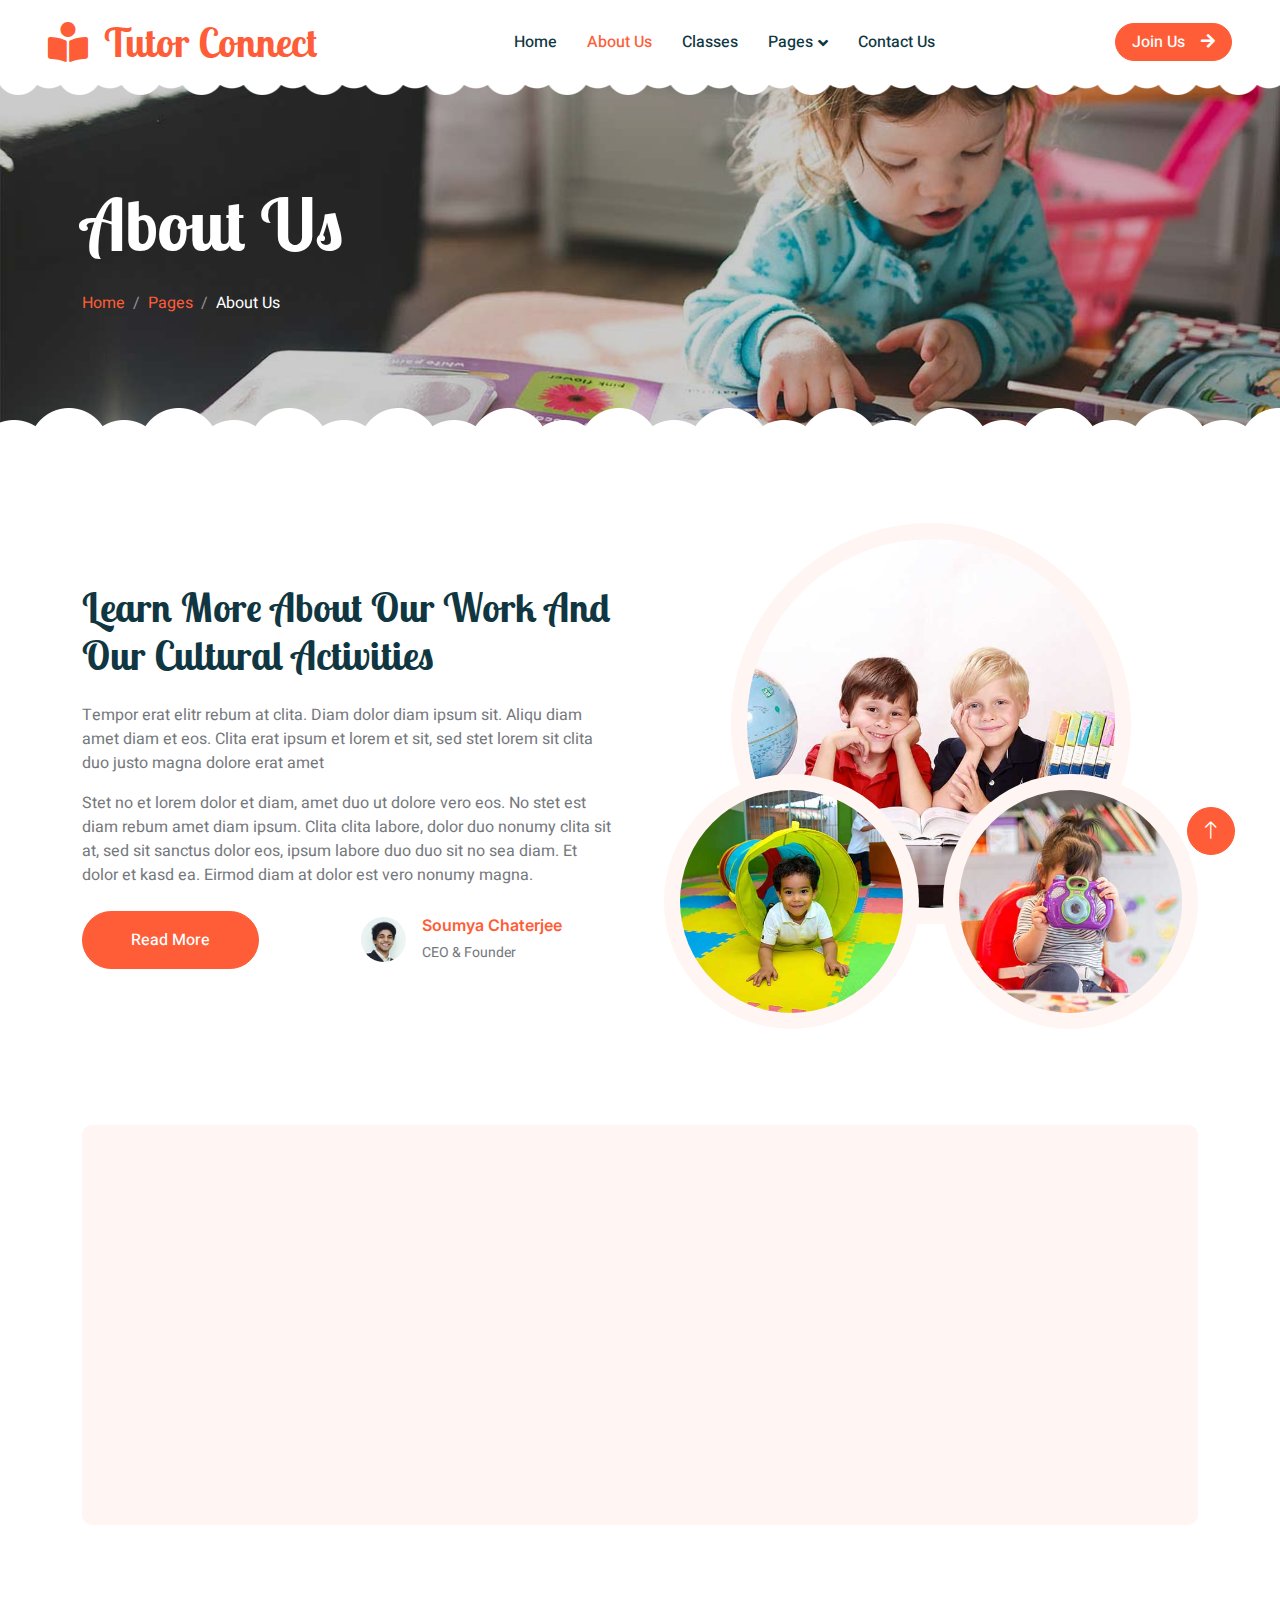
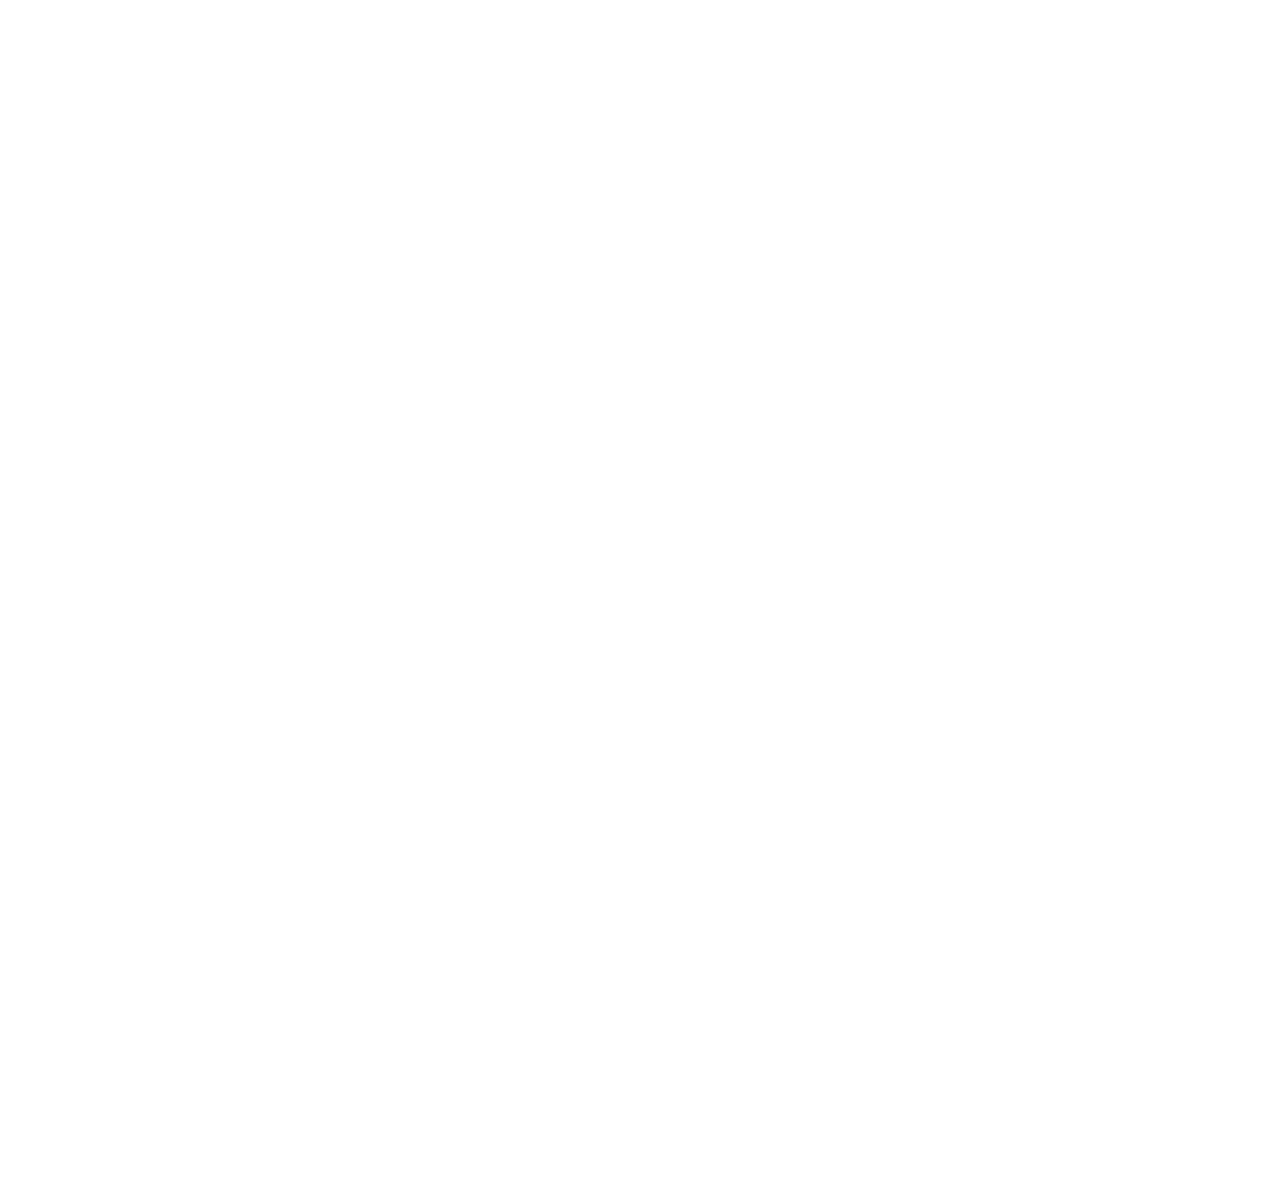
<file: about.html>
<!DOCTYPE html>
<html lang="en">

<head>
    <meta charset="utf-8">
    <title>Tutor Connect - Preschool Website</title>
    <meta content="width=device-width, initial-scale=1.0" name="viewport">
    <meta content="" name="keywords">
    <meta content="" name="description">

    <!-- Favicon -->
    <link href="img/favicon.ico" rel="icon">

    <!-- Google Web Fonts -->
    <link rel="preconnect" href="https://fonts.googleapis.com">
    <link rel="preconnect" href="https://fonts.gstatic.com" crossorigin>
    <link href="https://fonts.googleapis.com/css2?family=Heebo:wght@400;500;600&family=Inter:wght@600&family=Lobster+Two:wght@700&display=swap" rel="stylesheet">
    
    <!-- Icon Font Stylesheet -->
    <link href="https://cdnjs.cloudflare.com/ajax/libs/font-awesome/5.10.0/css/all.min.css" rel="stylesheet">
    <link href="https://cdn.jsdelivr.net/npm/bootstrap-icons@1.4.1/font/bootstrap-icons.css" rel="stylesheet">

    <!-- Libraries Stylesheet -->
    <link href="lib/animate/animate.min.css" rel="stylesheet">
    <link href="lib/owlcarousel/assets/owl.carousel.min.css" rel="stylesheet">

    <!-- Customized Bootstrap Stylesheet -->
    <link href="css/bootstrap.min.css" rel="stylesheet">

    <!-- Template Stylesheet -->
    <link href="css/style.css" rel="stylesheet">
</head>

<body>
    <div class="container-xxl bg-white p-0">
        <!-- Spinner Start -->
        <div id="spinner" class="show bg-white position-fixed translate-middle w-100 vh-100 top-50 start-50 d-flex align-items-center justify-content-center">
            <div class="spinner-border text-primary" style="width: 3rem; height: 3rem;" role="status">
                <span class="sr-only">Loading...</span>
            </div>
        </div>
        <!-- Spinner End -->


        <!-- Navbar Start -->
        <nav class="navbar navbar-expand-lg bg-white navbar-light sticky-top px-4 px-lg-5 py-lg-0">
            <a href="index.html" class="navbar-brand">
                <h1 class="m-0 text-primary"><i class="fa fa-book-reader me-3"></i>Tutor Connect</h1>
            </a>
            <button type="button" class="navbar-toggler" data-bs-toggle="collapse" data-bs-target="#navbarCollapse">
                <span class="navbar-toggler-icon"></span>
            </button>
            <div class="collapse navbar-collapse" id="navbarCollapse">
                <div class="navbar-nav mx-auto">
                    <a href="index.html" class="nav-item nav-link">Home</a>
                    <a href="about.html" class="nav-item nav-link active">About Us</a>
                    <a href="classes.html" class="nav-item nav-link">Classes</a>
                    <div class="nav-item dropdown">
                        <a href="#" class="nav-link dropdown-toggle" data-bs-toggle="dropdown">Pages</a>
                        <div class="dropdown-menu rounded-0 rounded-bottom border-0 shadow-sm m-0">
                            <a href="facility.html" class="dropdown-item">School Facilities</a>
                            <a href="team.html" class="dropdown-item">Popular Teachers</a>
                            <a href="call-to-action.html" class="dropdown-item">Become A Teachers</a>
                            <a href="appointment.html" class="dropdown-item">Make Appointment</a>
                            <a href="testimonial.html" class="dropdown-item">Testimonial</a>
                            <a href="404.html" class="dropdown-item">404 Error</a>
                        </div>
                    </div>
                    <a href="contact.html" class="nav-item nav-link">Contact Us</a>
                </div>
                <a href="" class="btn btn-primary rounded-pill px-3 d-none d-lg-block">Join Us<i class="fa fa-arrow-right ms-3"></i></a>
            </div>
        </nav>
        <!-- Navbar End -->


        <!-- Page Header End -->
        <div class="container-xxl py-5 page-header position-relative mb-5">
            <div class="container py-5">
                <h1 class="display-2 text-white animated slideInDown mb-4">About Us</h1>
                <nav aria-label="breadcrumb animated slideInDown">
                    <ol class="breadcrumb">
                        <li class="breadcrumb-item"><a href="#">Home</a></li>
                        <li class="breadcrumb-item"><a href="#">Pages</a></li>
                        <li class="breadcrumb-item text-white active" aria-current="page">About Us</li>
                    </ol>
                </nav>
            </div>
        </div>
        <!-- Page Header End -->


        <!-- About Start -->
        <div class="container-xxl py-5">
            <div class="container">
                <div class="row g-5 align-items-center">
                    <div class="col-lg-6 wow fadeInUp" data-wow-delay="0.1s">
                        <h1 class="mb-4">Learn More About Our Work And Our Cultural Activities</h1>
                        <p>Tempor erat elitr rebum at clita. Diam dolor diam ipsum sit. Aliqu diam amet diam et eos. Clita erat ipsum et lorem et sit, sed stet lorem sit clita duo justo magna dolore erat amet</p>
                        <p class="mb-4">Stet no et lorem dolor et diam, amet duo ut dolore vero eos. No stet est diam rebum amet diam ipsum. Clita clita labore, dolor duo nonumy clita sit at, sed sit sanctus dolor eos, ipsum labore duo duo sit no sea diam. Et dolor et kasd ea. Eirmod diam at dolor est vero nonumy magna.</p>
                        <div class="row g-4 align-items-center">
                            <div class="col-sm-6">
                                <a class="btn btn-primary rounded-pill py-3 px-5" href="">Read More</a>
                            </div>
                            <div class="col-sm-6">
                                <div class="d-flex align-items-center">
                                    <img class="rounded-circle flex-shrink-0" src="img/user.jpg" alt="" style="width: 45px; height: 45px;">
                                    <div class="ms-3">
                                        <h6 class="text-primary mb-1">Soumya Chaterjee</h6>
                                        <small>CEO & Founder</small>
                                    </div>
                                </div>
                            </div>
                        </div>
                    </div>
                    <div class="col-lg-6 about-img wow fadeInUp" data-wow-delay="0.5s">
                        <div class="row">
                            <div class="col-12 text-center">
                                <img class="img-fluid w-75 rounded-circle bg-light p-3" src="img/about-1.jpg" alt="">
                            </div>
                            <div class="col-6 text-start" style="margin-top: -150px;">
                                <img class="img-fluid w-100 rounded-circle bg-light p-3" src="img/about-2.jpg" alt="">
                            </div>
                            <div class="col-6 text-end" style="margin-top: -150px;">
                                <img class="img-fluid w-100 rounded-circle bg-light p-3" src="img/about-3.jpg" alt="">
                            </div>
                        </div>
                    </div>
                </div>
            </div>
        </div>
        <!-- About End -->


        <!-- Call To Action Start -->
        <div class="container-xxl py-5">
            <div class="container">
                <div class="bg-light rounded">
                    <div class="row g-0">
                        <div class="col-lg-6 wow fadeIn" data-wow-delay="0.1s" style="min-height: 400px;">
                            <div class="position-relative h-100">
                                <img class="position-absolute w-100 h-100 rounded" src="img/call-to-action.jpg" style="object-fit: cover;">
                            </div>
                        </div>
                        <div class="col-lg-6 wow fadeIn" data-wow-delay="0.5s">
                            <div class="h-100 d-flex flex-column justify-content-center p-5">
                                <h1 class="mb-4">Become A Teacher</h1>
                                <p class="mb-4">Tempor erat elitr rebum at clita. Diam dolor diam ipsum sit. Aliqu diam amet diam et eos.
                                    Clita erat ipsum et lorem et sit, sed stet lorem sit clita duo justo magna dolore erat amet
                                </p>
                                <a class="btn btn-primary py-3 px-5" href="">Get Started Now<i class="fa fa-arrow-right ms-2"></i></a>
                            </div>
                        </div>
                    </div>
                </div>
            </div>
        </div>
        <!-- Call To Action End -->


        <!-- Team Start -->
        <div class="container-xxl py-5">
            <div class="container">
                <div class="text-center mx-auto mb-5 wow fadeInUp" data-wow-delay="0.1s" style="max-width: 600px;">
                    <h1 class="mb-3">Popular Teachers</h1>
                    <p>Eirmod sed ipsum dolor sit rebum labore magna erat. Tempor ut dolore lorem kasd vero ipsum sit
                        eirmod sit. Ipsum diam justo sed rebum vero dolor duo.</p>
                </div>
                <div class="row g-4">
                    <div class="col-lg-4 col-md-6 wow fadeInUp" data-wow-delay="0.1s">
                        <div class="team-item position-relative">
                            <img class="img-fluid rounded-circle w-75" src="img/team-1.jpg" alt="">
                            <div class="team-text">
                                <h3>Full Name</h3>
                                <p>Designation</p>
                                <div class="d-flex align-items-center">
                                    <a class="btn btn-square btn-primary mx-1" href=""><i class="fab fa-facebook-f"></i></a>
                                    <a class="btn btn-square btn-primary  mx-1" href=""><i class="fab fa-twitter"></i></a>
                                    <a class="btn btn-square btn-primary  mx-1" href=""><i class="fab fa-instagram"></i></a>
                                </div>
                            </div>
                        </div>
                    </div>
                    <div class="col-lg-4 col-md-6 wow fadeInUp" data-wow-delay="0.3s">
                        <div class="team-item position-relative">
                            <img class="img-fluid rounded-circle w-75" src="img/team-2.jpg" alt="">
                            <div class="team-text">
                                <h3>Full Name</h3>
                                <p>Designation</p>
                                <div class="d-flex align-items-center">
                                    <a class="btn btn-square btn-primary mx-1" href=""><i class="fab fa-facebook-f"></i></a>
                                    <a class="btn btn-square btn-primary  mx-1" href=""><i class="fab fa-twitter"></i></a>
                                    <a class="btn btn-square btn-primary  mx-1" href=""><i class="fab fa-instagram"></i></a>
                                </div>
                            </div>
                        </div>
                    </div>
                    <div class="col-lg-4 col-md-6 wow fadeInUp" data-wow-delay="0.5s">
                        <div class="team-item position-relative">
                            <img class="img-fluid rounded-circle w-75" src="img/team-3.jpg" alt="">
                            <div class="team-text">
                                <h3>Full Name</h3>
                                <p>Designation</p>
                                <div class="d-flex align-items-center">
                                    <a class="btn btn-square btn-primary mx-1" href=""><i class="fab fa-facebook-f"></i></a>
                                    <a class="btn btn-square btn-primary  mx-1" href=""><i class="fab fa-twitter"></i></a>
                                    <a class="btn btn-square btn-primary  mx-1" href=""><i class="fab fa-instagram"></i></a>
                                </div>
                            </div>
                        </div>
                    </div>
                </div>
            </div>
        </div>
        <!-- Team End -->


        <!-- Footer Start -->
        <div class="container-fluid bg-dark text-white-50 footer pt-5 mt-5 wow fadeIn" data-wow-delay="0.1s">
            <div class="container py-5">
                <div class="row g-5">
                    <div class="col-lg-3 col-md-6">
                        <h3 class="text-white mb-4">Get In Touch</h3>
                        <p class="mb-2"><i class="fa fa-map-marker-alt me-3"></i>06 Beadon Street Kolkata</p>
                        <p class="mb-2"><i class="fa fa-phone-alt me-3"></i>+91 7586086849</p>
                        <p class="mb-2"><i class="fa fa-envelope me-3"></i>sv9420669@gmail.com</p>
                        <div class="d-flex pt-2">
                            <a class="btn btn-outline-light btn-social" href=""><i class="fab fa-twitter"></i></a>
                            <a class="btn btn-outline-light btn-social" href=""><i class="fab fa-facebook-f"></i></a>
                            <a class="btn btn-outline-light btn-social" href=""><i class="fab fa-youtube"></i></a>
                            <a class="btn btn-outline-light btn-social" href=""><i class="fab fa-linkedin-in"></i></a>
                        </div>
                    </div>
                    <div class="col-lg-3 col-md-6">
                        <h3 class="text-white mb-4">Quick Links</h3>
                        <a class="btn btn-link text-white-50" href="">About Us</a>
                        <a class="btn btn-link text-white-50" href="">Contact Us</a>
                        <a class="btn btn-link text-white-50" href="">Our Services</a>
                        <a class="btn btn-link text-white-50" href="">Privacy Policy</a>
                        <a class="btn btn-link text-white-50" href="">Terms & Condition</a>
                    </div>
                    <div class="col-lg-3 col-md-6">
                        <h3 class="text-white mb-4">Photo Gallery</h3>
                        <div class="row g-2 pt-2">
                            <div class="col-4">
                                <img class="img-fluid rounded bg-light p-1" src="img/classes-1.jpg" alt="">
                            </div>
                            <div class="col-4">
                                <img class="img-fluid rounded bg-light p-1" src="img/classes-2.jpg" alt="">
                            </div>
                            <div class="col-4">
                                <img class="img-fluid rounded bg-light p-1" src="img/classes-3.jpg" alt="">
                            </div>
                            <div class="col-4">
                                <img class="img-fluid rounded bg-light p-1" src="img/classes-4.jpg" alt="">
                            </div>
                            <div class="col-4">
                                <img class="img-fluid rounded bg-light p-1" src="img/classes-5.jpg" alt="">
                            </div>
                            <div class="col-4">
                                <img class="img-fluid rounded bg-light p-1" src="img/classes-6.jpg" alt="">
                            </div>
                        </div>
                    </div>
                    <div class="col-lg-3 col-md-6">
                        <h3 class="text-white mb-4">Newsletter</h3>
                        <p>Dolor amet sit justo amet elitr clita ipsum elitr est.</p>
                        <div class="position-relative mx-auto" style="max-width: 400px;">
                            <input class="form-control bg-transparent w-100 py-3 ps-4 pe-5" type="text" placeholder="Your email">
                            <button type="button" class="btn btn-primary py-2 position-absolute top-0 end-0 mt-2 me-2">SignUp</button>
                        </div>
                    </div>
                </div>
            </div>
            <div class="container">
                <div class="copyright">
                    <div class="row">
                        <div class="col-md-6 text-center text-md-start mb-3 mb-md-0">
                            &copy; <a class="border-bottom" href="#">Your Site Name</a>, All Right Reserved. 
							
							<!--/*** This template is free as long as you keep the footer author’s credit link/attribution link/backlink. If you'd like to use the template without the footer author’s credit link/attribution link/backlink, you can purchase the Credit Removal License from "https://htmlcodex.com/credit-removal". Thank you for your support. ***/-->
							Designed By <a class="border-bottom" href="">Pratham</a>
                        </div>
                        <div class="col-md-6 text-center text-md-end">
                            <div class="footer-menu">
                                <a href="">Home</a>
                                <a href="">Cookies</a>
                                <a href="">Help</a>
                                <a href="">FQAs</a>
                            </div>
                        </div>
                    </div>
                </div>
            </div>
        </div>
        <!-- Footer End -->


        <!-- Back to Top -->
        <a href="#" class="btn btn-lg btn-primary btn-lg-square back-to-top"><i class="bi bi-arrow-up"></i></a>
    </div>

    <!-- JavaScript Libraries -->
    <script src="https://code.jquery.com/jquery-3.4.1.min.js"></script>
    <script src="https://cdn.jsdelivr.net/npm/bootstrap@5.0.0/dist/js/bootstrap.bundle.min.js"></script>
    <script src="lib/wow/wow.min.js"></script>
    <script src="lib/easing/easing.min.js"></script>
    <script src="lib/waypoints/waypoints.min.js"></script>
    <script src="lib/owlcarousel/owl.carousel.min.js"></script>

    <!-- Template Javascript -->
    <script src="js/main.js"></script>
</body>

</html>
</file>
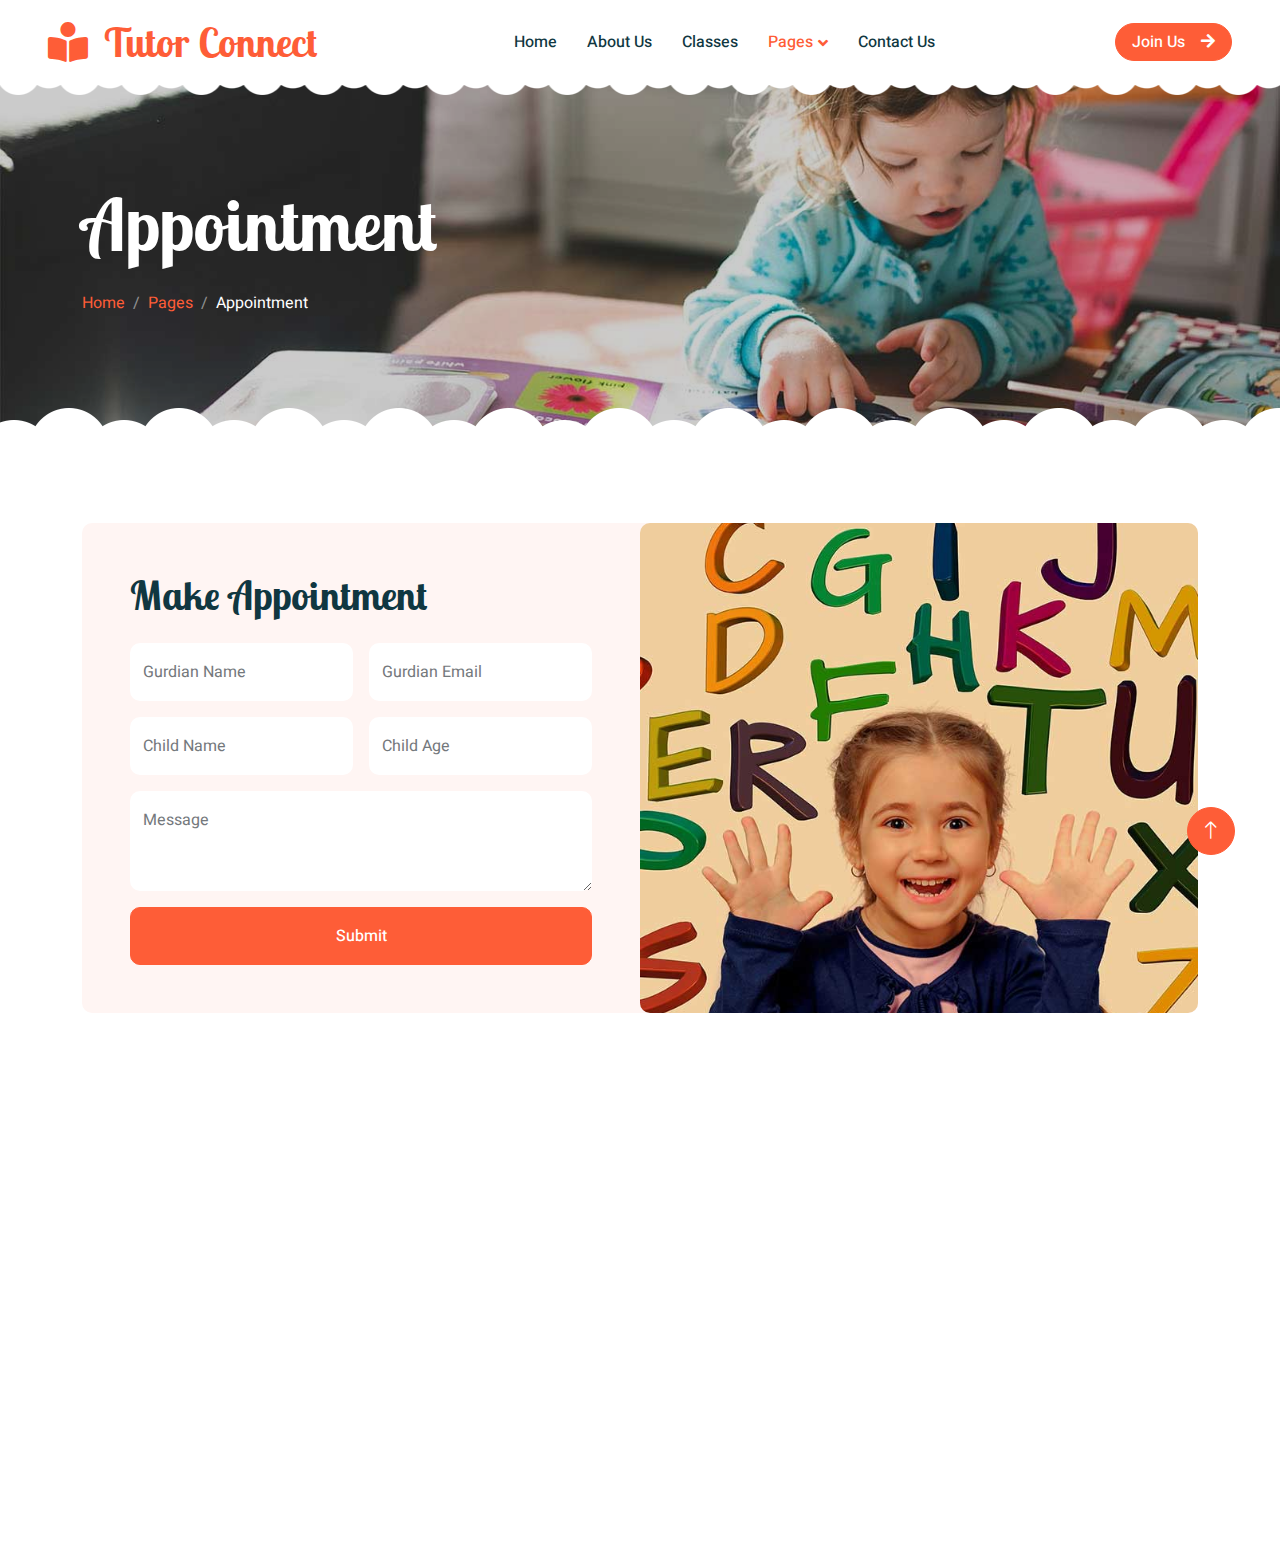
<file: appointment.html>
<!DOCTYPE html>
<html lang="en">

<head>
    <meta charset="utf-8">
    <title>Tutor Connect - Preschool Website </title>
    <meta content="width=device-width, initial-scale=1.0" name="viewport">
    <meta content="" name="keywords">
    <meta content="" name="description">

    <!-- Favicon -->
    <link href="img/favicon.ico" rel="icon">

    <!-- Google Web Fonts -->
    <link rel="preconnect" href="https://fonts.googleapis.com">
    <link rel="preconnect" href="https://fonts.gstatic.com" crossorigin>
    <link href="https://fonts.googleapis.com/css2?family=Heebo:wght@400;500;600&family=Inter:wght@600&family=Lobster+Two:wght@700&display=swap" rel="stylesheet">
    
    <!-- Icon Font Stylesheet -->
    <link href="https://cdnjs.cloudflare.com/ajax/libs/font-awesome/5.10.0/css/all.min.css" rel="stylesheet">
    <link href="https://cdn.jsdelivr.net/npm/bootstrap-icons@1.4.1/font/bootstrap-icons.css" rel="stylesheet">

    <!-- Libraries Stylesheet -->
    <link href="lib/animate/animate.min.css" rel="stylesheet">
    <link href="lib/owlcarousel/assets/owl.carousel.min.css" rel="stylesheet">

    <!-- Customized Bootstrap Stylesheet -->
    <link href="css/bootstrap.min.css" rel="stylesheet">

    <!-- Template Stylesheet -->
    <link href="css/style.css" rel="stylesheet">
</head>

<body>
    <div class="container-xxl bg-white p-0">
        <!-- Spinner Start -->
        <div id="spinner" class="show bg-white position-fixed translate-middle w-100 vh-100 top-50 start-50 d-flex align-items-center justify-content-center">
            <div class="spinner-border text-primary" style="width: 3rem; height: 3rem;" role="status">
                <span class="sr-only">Loading...</span>
            </div>
        </div>
        <!-- Spinner End -->


        <!-- Navbar Start -->
        <nav class="navbar navbar-expand-lg bg-white navbar-light sticky-top px-4 px-lg-5 py-lg-0">
            <a href="index.html" class="navbar-brand">
                <h1 class="m-0 text-primary"><i class="fa fa-book-reader me-3"></i>Tutor Connect</h1>
            </a>
            <button type="button" class="navbar-toggler" data-bs-toggle="collapse" data-bs-target="#navbarCollapse">
                <span class="navbar-toggler-icon"></span>
            </button>
            <div class="collapse navbar-collapse" id="navbarCollapse">
                <div class="navbar-nav mx-auto">
                    <a href="index.html" class="nav-item nav-link">Home</a>
                    <a href="about.html" class="nav-item nav-link">About Us</a>
                    <a href="classes.html" class="nav-item nav-link">Classes</a>
                    <div class="nav-item dropdown">
                        <a href="#" class="nav-link dropdown-toggle active" data-bs-toggle="dropdown">Pages</a>
                        <div class="dropdown-menu rounded-0 rounded-bottom border-0 shadow-sm m-0">
                            <a href="facility.html" class="dropdown-item">School Facilities</a>
                            <a href="team.html" class="dropdown-item">Popular Teachers</a>
                            <a href="call-to-action.html" class="dropdown-item">Become A Teachers</a>
                            <a href="appointment.html" class="dropdown-item active">Make Appointment</a>
                            <a href="testimonial.html" class="dropdown-item">Testimonial</a>
                            <a href="404.html" class="dropdown-item">404 Error</a>
                        </div>
                    </div>
                    <a href="contact.html" class="nav-item nav-link">Contact Us</a>
                </div>
                <a href="" class="btn btn-primary rounded-pill px-3 d-none d-lg-block">Join Us<i class="fa fa-arrow-right ms-3"></i></a>
            </div>
        </nav>
        <!-- Navbar End -->


        <!-- Page Header End -->
        <div class="container-xxl py-5 page-header position-relative mb-5">
            <div class="container py-5">
                <h1 class="display-2 text-white animated slideInDown mb-4">Appointment</h1>
                <nav aria-label="breadcrumb animated slideInDown">
                    <ol class="breadcrumb">
                        <li class="breadcrumb-item"><a href="#">Home</a></li>
                        <li class="breadcrumb-item"><a href="#">Pages</a></li>
                        <li class="breadcrumb-item text-white active" aria-current="page">Appointment</li>
                    </ol>
                </nav>
            </div>
        </div>
        <!-- Page Header End -->


        <!-- Appointment Start -->
        <div class="container-xxl py-5">
            <div class="container">
                <div class="bg-light rounded">
                    <div class="row g-0">
                        <div class="col-lg-6 wow fadeIn" data-wow-delay="0.1s">
                            <div class="h-100 d-flex flex-column justify-content-center p-5">
                                <h1 class="mb-4">Make Appointment</h1>
                                <form>
                                    <div class="row g-3">
                                        <div class="col-sm-6">
                                            <div class="form-floating">
                                                <input type="text" class="form-control border-0" id="gname" placeholder="Gurdian Name">
                                                <label for="gname">Gurdian Name</label>
                                            </div>
                                        </div>
                                        <div class="col-sm-6">
                                            <div class="form-floating">
                                                <input type="email" class="form-control border-0" id="gmail" placeholder="Gurdian Email">
                                                <label for="gmail">Gurdian Email</label>
                                            </div>
                                        </div>
                                        <div class="col-sm-6">
                                            <div class="form-floating">
                                                <input type="text" class="form-control border-0" id="cname" placeholder="Child Name">
                                                <label for="cname">Child Name</label>
                                            </div>
                                        </div>
                                        <div class="col-sm-6">
                                            <div class="form-floating">
                                                <input type="text" class="form-control border-0" id="cage" placeholder="Child Age">
                                                <label for="cage">Child Age</label>
                                            </div>
                                        </div>
                                        <div class="col-12">
                                            <div class="form-floating">
                                                <textarea class="form-control border-0" placeholder="Leave a message here" id="message" style="height: 100px"></textarea>
                                                <label for="message">Message</label>
                                            </div>
                                        </div>
                                        <div class="col-12">
                                            <button class="btn btn-primary w-100 py-3" type="submit">Submit</button>
                                        </div>
                                    </div>
                                </form>
                            </div>
                        </div>
                        <div class="col-lg-6 wow fadeIn" data-wow-delay="0.5s" style="min-height: 400px;">
                            <div class="position-relative h-100">
                                <img class="position-absolute w-100 h-100 rounded" src="img/appointment.jpg" style="object-fit: cover;">
                            </div>
                        </div>
                    </div>
                </div>
            </div>
        </div>
        <!-- Appointment End -->


        <!-- Footer Start -->
        <div class="container-fluid bg-dark text-white-50 footer pt-5 mt-5 wow fadeIn" data-wow-delay="0.1s">
            <div class="container py-5">
                <div class="row g-5">
                    <div class="col-lg-3 col-md-6">
                        <h3 class="text-white mb-4">Get In Touch</h3>
                        <p class="mb-2"><i class="fa fa-map-marker-alt me-3"></i>06 Beadon Street Kolkata</p>
                        <p class="mb-2"><i class="fa fa-phone-alt me-3"></i>+91 7586086947</p>
                        <p class="mb-2"><i class="fa fa-envelope me-3"></i>sv9420669@gmail.com</p>
                        <div class="d-flex pt-2">
                            <a class="btn btn-outline-light btn-social" href=""><i class="fab fa-twitter"></i></a>
                            <a class="btn btn-outline-light btn-social" href=""><i class="fab fa-facebook-f"></i></a>
                            <a class="btn btn-outline-light btn-social" href=""><i class="fab fa-youtube"></i></a>
                            <a class="btn btn-outline-light btn-social" href=""><i class="fab fa-linkedin-in"></i></a>
                        </div>
                    </div>
                    <div class="col-lg-3 col-md-6">
                        <h3 class="text-white mb-4">Quick Links</h3>
                        <a class="btn btn-link text-white-50" href="">About Us</a>
                        <a class="btn btn-link text-white-50" href="">Contact Us</a>
                        <a class="btn btn-link text-white-50" href="">Our Services</a>
                        <a class="btn btn-link text-white-50" href="">Privacy Policy</a>
                        <a class="btn btn-link text-white-50" href="">Terms & Condition</a>
                    </div>
                    <div class="col-lg-3 col-md-6">
                        <h3 class="text-white mb-4">Photo Gallery</h3>
                        <div class="row g-2 pt-2">
                            <div class="col-4">
                                <img class="img-fluid rounded bg-light p-1" src="img/classes-1.jpg" alt="">
                            </div>
                            <div class="col-4">
                                <img class="img-fluid rounded bg-light p-1" src="img/classes-2.jpg" alt="">
                            </div>
                            <div class="col-4">
                                <img class="img-fluid rounded bg-light p-1" src="img/classes-3.jpg" alt="">
                            </div>
                            <div class="col-4">
                                <img class="img-fluid rounded bg-light p-1" src="img/classes-4.jpg" alt="">
                            </div>
                            <div class="col-4">
                                <img class="img-fluid rounded bg-light p-1" src="img/classes-5.jpg" alt="">
                            </div>
                            <div class="col-4">
                                <img class="img-fluid rounded bg-light p-1" src="img/classes-6.jpg" alt="">
                            </div>
                        </div>
                    </div>
                    <div class="col-lg-3 col-md-6">
                        <h3 class="text-white mb-4">Newsletter</h3>
                        <p>Dolor amet sit justo amet elitr clita ipsum elitr est.</p>
                        <div class="position-relative mx-auto" style="max-width: 400px;">
                            <input class="form-control bg-transparent w-100 py-3 ps-4 pe-5" type="text" placeholder="Your email">
                            <button type="button" class="btn btn-primary py-2 position-absolute top-0 end-0 mt-2 me-2">SignUp</button>
                        </div>
                    </div>
                </div>
            </div>
            <div class="container">
                <div class="copyright">
                    <div class="row">
                        <div class="col-md-6 text-center text-md-start mb-3 mb-md-0">
                            &copy; <a class="border-bottom" href="#">Your Site Name</a>, All Right Reserved. 
							
							<!--/*** This template is free as long as you keep the footer author’s credit link/attribution link/backlink. If you'd like to use the template without the footer author’s credit link/attribution link/backlink, you can purchase the Credit Removal License from "https://htmlcodex.com/credit-removal". Thank you for your support. ***/-->
							Designed By <a class="border-bottom" href="">Pratham</a>
                        </div>
                        <div class="col-md-6 text-center text-md-end">
                            <div class="footer-menu">
                                <a href="">Home</a>
                                <a href="">Cookies</a>
                                <a href="">Help</a>
                                <a href="">FQAs</a>
                            </div>
                        </div>
                    </div>
                </div>
            </div>
        </div>
        <!-- Footer End -->


        <!-- Back to Top -->
        <a href="#" class="btn btn-lg btn-primary btn-lg-square back-to-top"><i class="bi bi-arrow-up"></i></a>
    </div>

    <!-- JavaScript Libraries -->
    <script src="https://code.jquery.com/jquery-3.4.1.min.js"></script>
    <script src="https://cdn.jsdelivr.net/npm/bootstrap@5.0.0/dist/js/bootstrap.bundle.min.js"></script>
    <script src="lib/wow/wow.min.js"></script>
    <script src="lib/easing/easing.min.js"></script>
    <script src="lib/waypoints/waypoints.min.js"></script>
    <script src="lib/owlcarousel/owl.carousel.min.js"></script>

    <!-- Template Javascript -->
    <script src="js/main.js"></script>
</body>

</html>
</file>
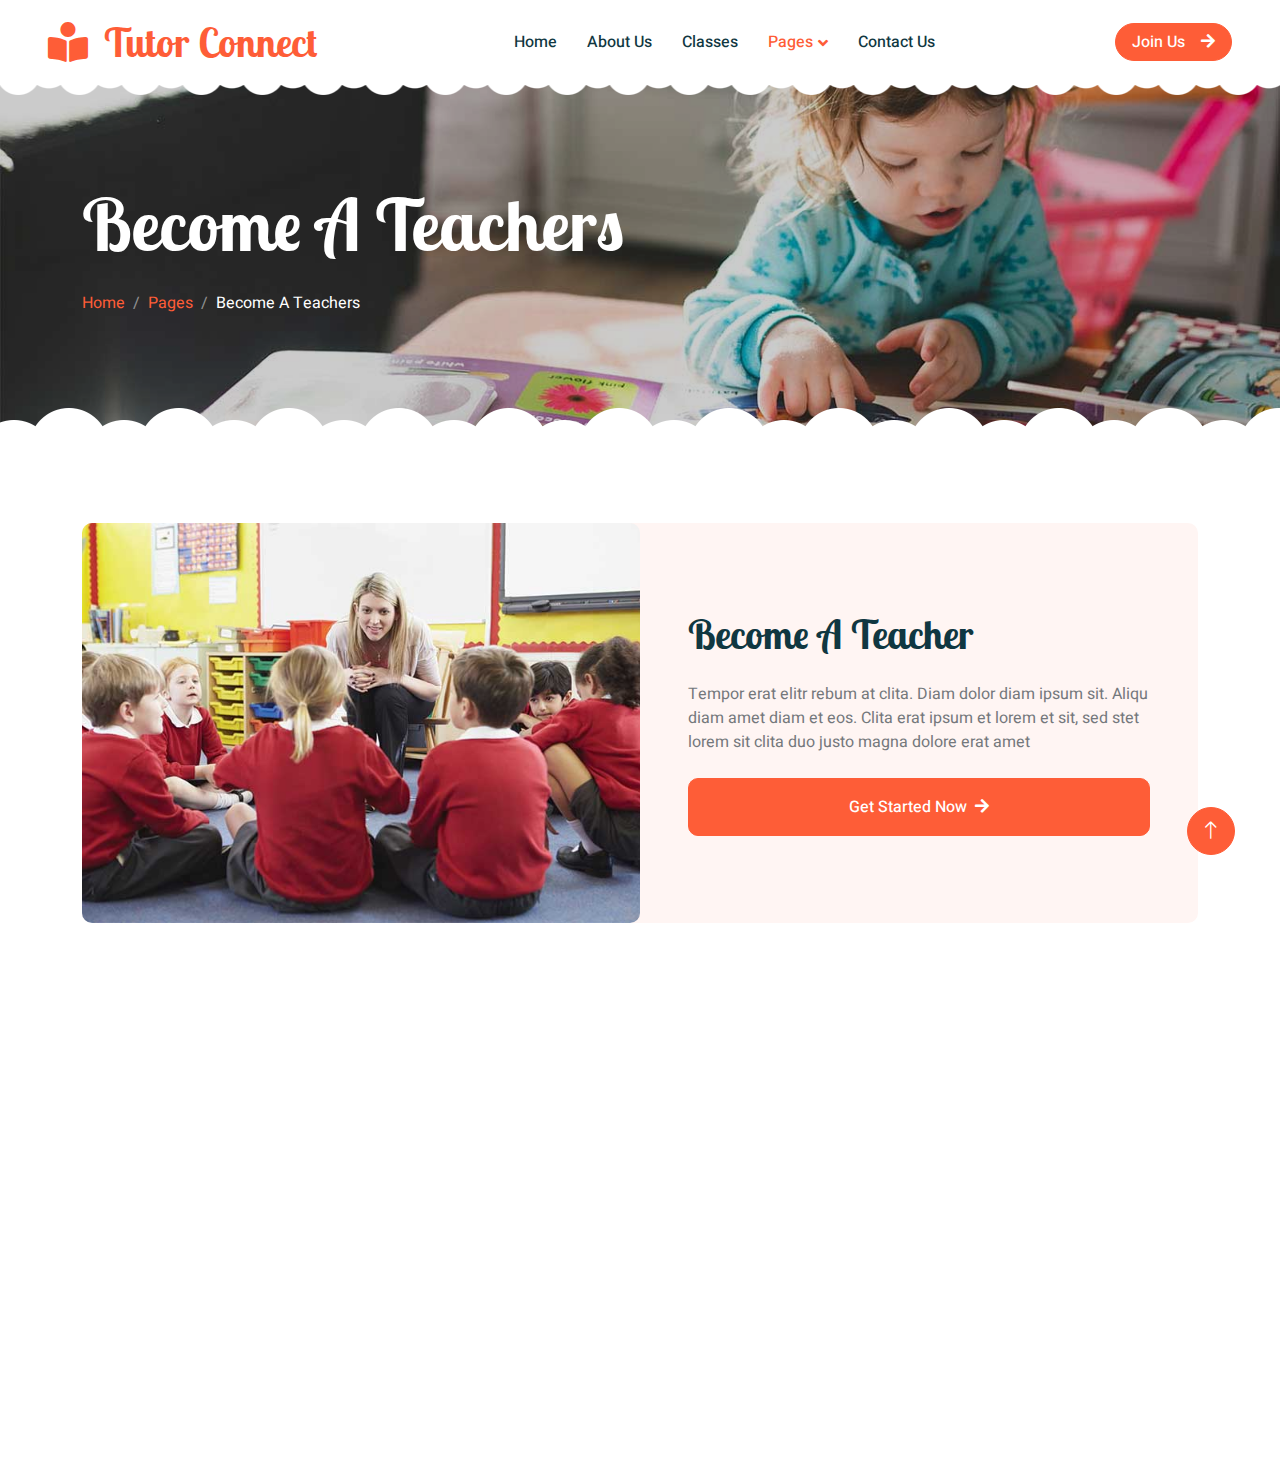
<file: call-to-action.html>
<!DOCTYPE html>
<html lang="en">

<head>
    <meta charset="utf-8">
    <title>Tutor Connect - Preschool Website</title>
    <meta content="width=device-width, initial-scale=1.0" name="viewport">
    <meta content="" name="keywords">
    <meta content="" name="description">

    <!-- Favicon -->
    <link href="img/favicon.ico" rel="icon">

    <!-- Google Web Fonts -->
    <link rel="preconnect" href="https://fonts.googleapis.com">
    <link rel="preconnect" href="https://fonts.gstatic.com" crossorigin>
    <link href="https://fonts.googleapis.com/css2?family=Heebo:wght@400;500;600&family=Inter:wght@600&family=Lobster+Two:wght@700&display=swap" rel="stylesheet">
    
    <!-- Icon Font Stylesheet -->
    <link href="https://cdnjs.cloudflare.com/ajax/libs/font-awesome/5.10.0/css/all.min.css" rel="stylesheet">
    <link href="https://cdn.jsdelivr.net/npm/bootstrap-icons@1.4.1/font/bootstrap-icons.css" rel="stylesheet">

    <!-- Libraries Stylesheet -->
    <link href="lib/animate/animate.min.css" rel="stylesheet">
    <link href="lib/owlcarousel/assets/owl.carousel.min.css" rel="stylesheet">

    <!-- Customized Bootstrap Stylesheet -->
    <link href="css/bootstrap.min.css" rel="stylesheet">

    <!-- Template Stylesheet -->
    <link href="css/style.css" rel="stylesheet">
</head>

<body>
    <div class="container-xxl bg-white p-0">
        <!-- Spinner Start -->
        <div id="spinner" class="show bg-white position-fixed translate-middle w-100 vh-100 top-50 start-50 d-flex align-items-center justify-content-center">
            <div class="spinner-border text-primary" style="width: 3rem; height: 3rem;" role="status">
                <span class="sr-only">Loading...</span>
            </div>
        </div>
        <!-- Spinner End -->


        <!-- Navbar Start -->
        <nav class="navbar navbar-expand-lg bg-white navbar-light sticky-top px-4 px-lg-5 py-lg-0">
            <a href="index.html" class="navbar-brand">
                <h1 class="m-0 text-primary"><i class="fa fa-book-reader me-3"></i>Tutor Connect</h1>
            </a>
            <button type="button" class="navbar-toggler" data-bs-toggle="collapse" data-bs-target="#navbarCollapse">
                <span class="navbar-toggler-icon"></span>
            </button>
            <div class="collapse navbar-collapse" id="navbarCollapse">
                <div class="navbar-nav mx-auto">
                    <a href="index.html" class="nav-item nav-link">Home</a>
                    <a href="about.html" class="nav-item nav-link">About Us</a>
                    <a href="classes.html" class="nav-item nav-link">Classes</a>
                    <div class="nav-item dropdown">
                        <a href="#" class="nav-link dropdown-toggle active" data-bs-toggle="dropdown">Pages</a>
                        <div class="dropdown-menu rounded-0 rounded-bottom border-0 shadow-sm m-0">
                            <a href="facility.html" class="dropdown-item">School Facilities</a>
                            <a href="team.html" class="dropdown-item">Popular Teachers</a>
                            <a href="call-to-action.html" class="dropdown-item active">Become A Teachers</a>
                            <a href="appointment.html" class="dropdown-item">Make Appointment</a>
                            <a href="testimonial.html" class="dropdown-item">Testimonial</a>
                            <a href="404.html" class="dropdown-item">404 Error</a>
                        </div>
                    </div>
                    <a href="contact.html" class="nav-item nav-link">Contact Us</a>
                </div>
                <a href="" class="btn btn-primary rounded-pill px-3 d-none d-lg-block">Join Us<i class="fa fa-arrow-right ms-3"></i></a>
            </div>
        </nav>
        <!-- Navbar End -->


        <!-- Page Header End -->
        <div class="container-xxl py-5 page-header position-relative mb-5">
            <div class="container py-5">
                <h1 class="display-2 text-white animated slideInDown mb-4">Become A Teachers</h1>
                <nav aria-label="breadcrumb animated slideInDown">
                    <ol class="breadcrumb">
                        <li class="breadcrumb-item"><a href="#">Home</a></li>
                        <li class="breadcrumb-item"><a href="#">Pages</a></li>
                        <li class="breadcrumb-item text-white active" aria-current="page">Become A Teachers</li>
                    </ol>
                </nav>
            </div>
        </div>
        <!-- Page Header End -->


        <!-- Call To Action Start -->
        <div class="container-xxl py-5">
            <div class="container">
                <div class="bg-light rounded">
                    <div class="row g-0">
                        <div class="col-lg-6 wow fadeIn" data-wow-delay="0.1s" style="min-height: 400px;">
                            <div class="position-relative h-100">
                                <img class="position-absolute w-100 h-100 rounded" src="img/call-to-action.jpg" style="object-fit: cover;">
                            </div>
                        </div>
                        <div class="col-lg-6 wow fadeIn" data-wow-delay="0.5s">
                            <div class="h-100 d-flex flex-column justify-content-center p-5">
                                <h1 class="mb-4">Become A Teacher</h1>
                                <p class="mb-4">Tempor erat elitr rebum at clita. Diam dolor diam ipsum sit. Aliqu diam amet diam et eos.
                                    Clita erat ipsum et lorem et sit, sed stet lorem sit clita duo justo magna dolore erat amet
                                </p>
                                <a class="btn btn-primary py-3 px-5" href="">Get Started Now<i class="fa fa-arrow-right ms-2"></i></a>
                            </div>
                        </div>
                    </div>
                </div>
            </div>
        </div>
        <!-- Call To Action End -->


        <!-- Footer Start -->
        <div class="container-fluid bg-dark text-white-50 footer pt-5 mt-5 wow fadeIn" data-wow-delay="0.1s">
            <div class="container py-5">
                <div class="row g-5">
                    <div class="col-lg-3 col-md-6">
                        <h3 class="text-white mb-4">Get In Touch</h3>
                        <p class="mb-2"><i class="fa fa-map-marker-alt me-3"></i>06 Beadon Street Kolkata</p>
                        <p class="mb-2"><i class="fa fa-phone-alt me-3"></i>+91 7586086847</p>
                        <p class="mb-2"><i class="fa fa-envelope me-3"></i>sv9420669@gmail.com</p>
                        <div class="d-flex pt-2">
                            <a class="btn btn-outline-light btn-social" href=""><i class="fab fa-twitter"></i></a>
                            <a class="btn btn-outline-light btn-social" href=""><i class="fab fa-facebook-f"></i></a>
                            <a class="btn btn-outline-light btn-social" href=""><i class="fab fa-youtube"></i></a>
                            <a class="btn btn-outline-light btn-social" href=""><i class="fab fa-linkedin-in"></i></a>
                        </div>
                    </div>
                    <div class="col-lg-3 col-md-6">
                        <h3 class="text-white mb-4">Quick Links</h3>
                        <a class="btn btn-link text-white-50" href="">About Us</a>
                        <a class="btn btn-link text-white-50" href="">Contact Us</a>
                        <a class="btn btn-link text-white-50" href="">Our Services</a>
                        <a class="btn btn-link text-white-50" href="">Privacy Policy</a>
                        <a class="btn btn-link text-white-50" href="">Terms & Condition</a>
                    </div>
                    <div class="col-lg-3 col-md-6">
                        <h3 class="text-white mb-4">Photo Gallery</h3>
                        <div class="row g-2 pt-2">
                            <div class="col-4">
                                <img class="img-fluid rounded bg-light p-1" src="img/classes-1.jpg" alt="">
                            </div>
                            <div class="col-4">
                                <img class="img-fluid rounded bg-light p-1" src="img/classes-2.jpg" alt="">
                            </div>
                            <div class="col-4">
                                <img class="img-fluid rounded bg-light p-1" src="img/classes-3.jpg" alt="">
                            </div>
                            <div class="col-4">
                                <img class="img-fluid rounded bg-light p-1" src="img/classes-4.jpg" alt="">
                            </div>
                            <div class="col-4">
                                <img class="img-fluid rounded bg-light p-1" src="img/classes-5.jpg" alt="">
                            </div>
                            <div class="col-4">
                                <img class="img-fluid rounded bg-light p-1" src="img/classes-6.jpg" alt="">
                            </div>
                        </div>
                    </div>
                    <div class="col-lg-3 col-md-6">
                        <h3 class="text-white mb-4">Newsletter</h3>
                        <p>Dolor amet sit justo amet elitr clita ipsum elitr est.</p>
                        <div class="position-relative mx-auto" style="max-width: 400px;">
                            <input class="form-control bg-transparent w-100 py-3 ps-4 pe-5" type="text" placeholder="Your email">
                            <button type="button" class="btn btn-primary py-2 position-absolute top-0 end-0 mt-2 me-2">SignUp</button>
                        </div>
                    </div>
                </div>
            </div>
            <div class="container">
                <div class="copyright">
                    <div class="row">
                        <div class="col-md-6 text-center text-md-start mb-3 mb-md-0">
                            &copy; <a class="border-bottom" href="#">Your Site Name</a>, All Right Reserved. 
							
							<!--/*** This template is free as long as you keep the footer author’s credit link/attribution link/backlink. If you'd like to use the template without the footer author’s credit link/attribution link/backlink, you can purchase the Credit Removal License from "https://htmlcodex.com/credit-removal". Thank you for your support. ***/-->
							Designed By <a class="border-bottom" href="">Pratham</a>
                        </div>
                        <div class="col-md-6 text-center text-md-end">
                            <div class="footer-menu">
                                <a href="">Home</a>
                                <a href="">Cookies</a>
                                <a href="">Help</a>
                                <a href="">FQAs</a>
                            </div>
                        </div>
                    </div>
                </div>
            </div>
        </div>
        <!-- Footer End -->


        <!-- Back to Top -->
        <a href="#" class="btn btn-lg btn-primary btn-lg-square back-to-top"><i class="bi bi-arrow-up"></i></a>
    </div>

    <!-- JavaScript Libraries -->
    <script src="https://code.jquery.com/jquery-3.4.1.min.js"></script>
    <script src="https://cdn.jsdelivr.net/npm/bootstrap@5.0.0/dist/js/bootstrap.bundle.min.js"></script>
    <script src="lib/wow/wow.min.js"></script>
    <script src="lib/easing/easing.min.js"></script>
    <script src="lib/waypoints/waypoints.min.js"></script>
    <script src="lib/owlcarousel/owl.carousel.min.js"></script>

    <!-- Template Javascript -->
    <script src="js/main.js"></script>
</body>

</html>
</file>
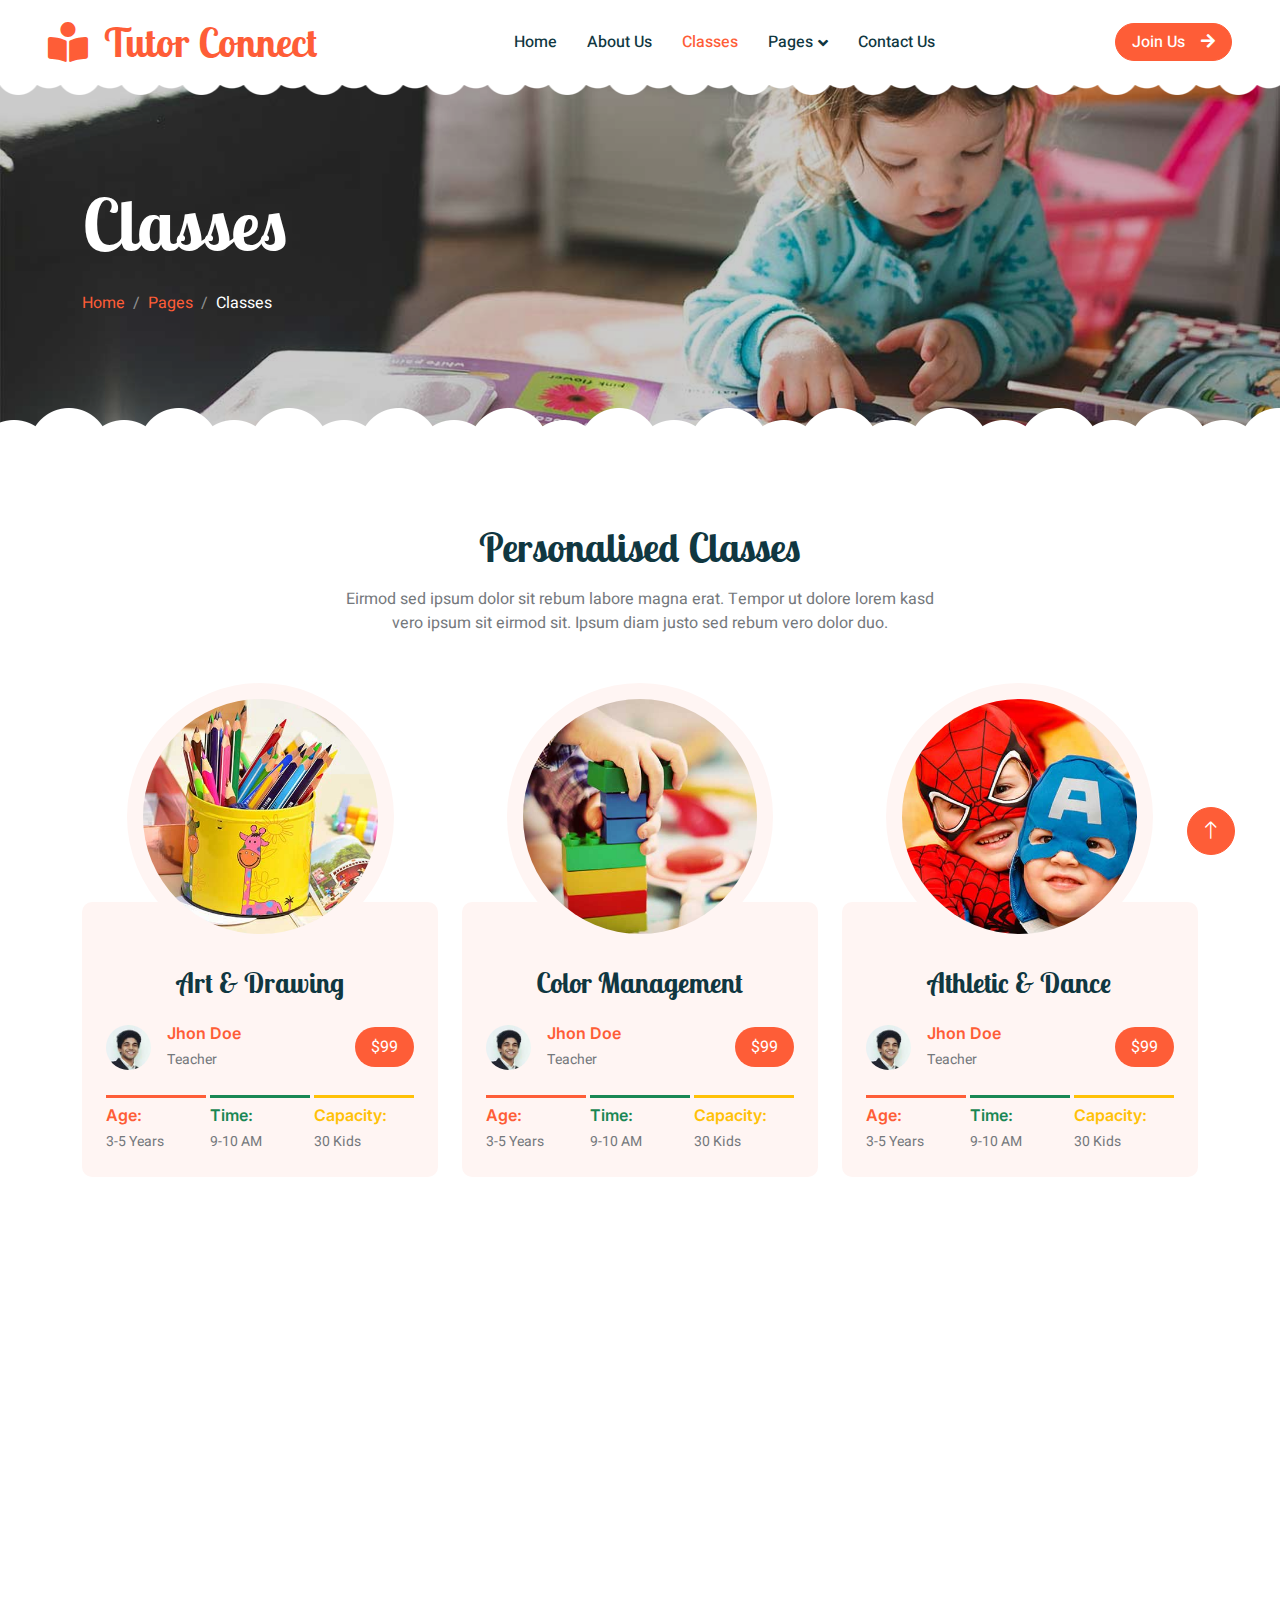
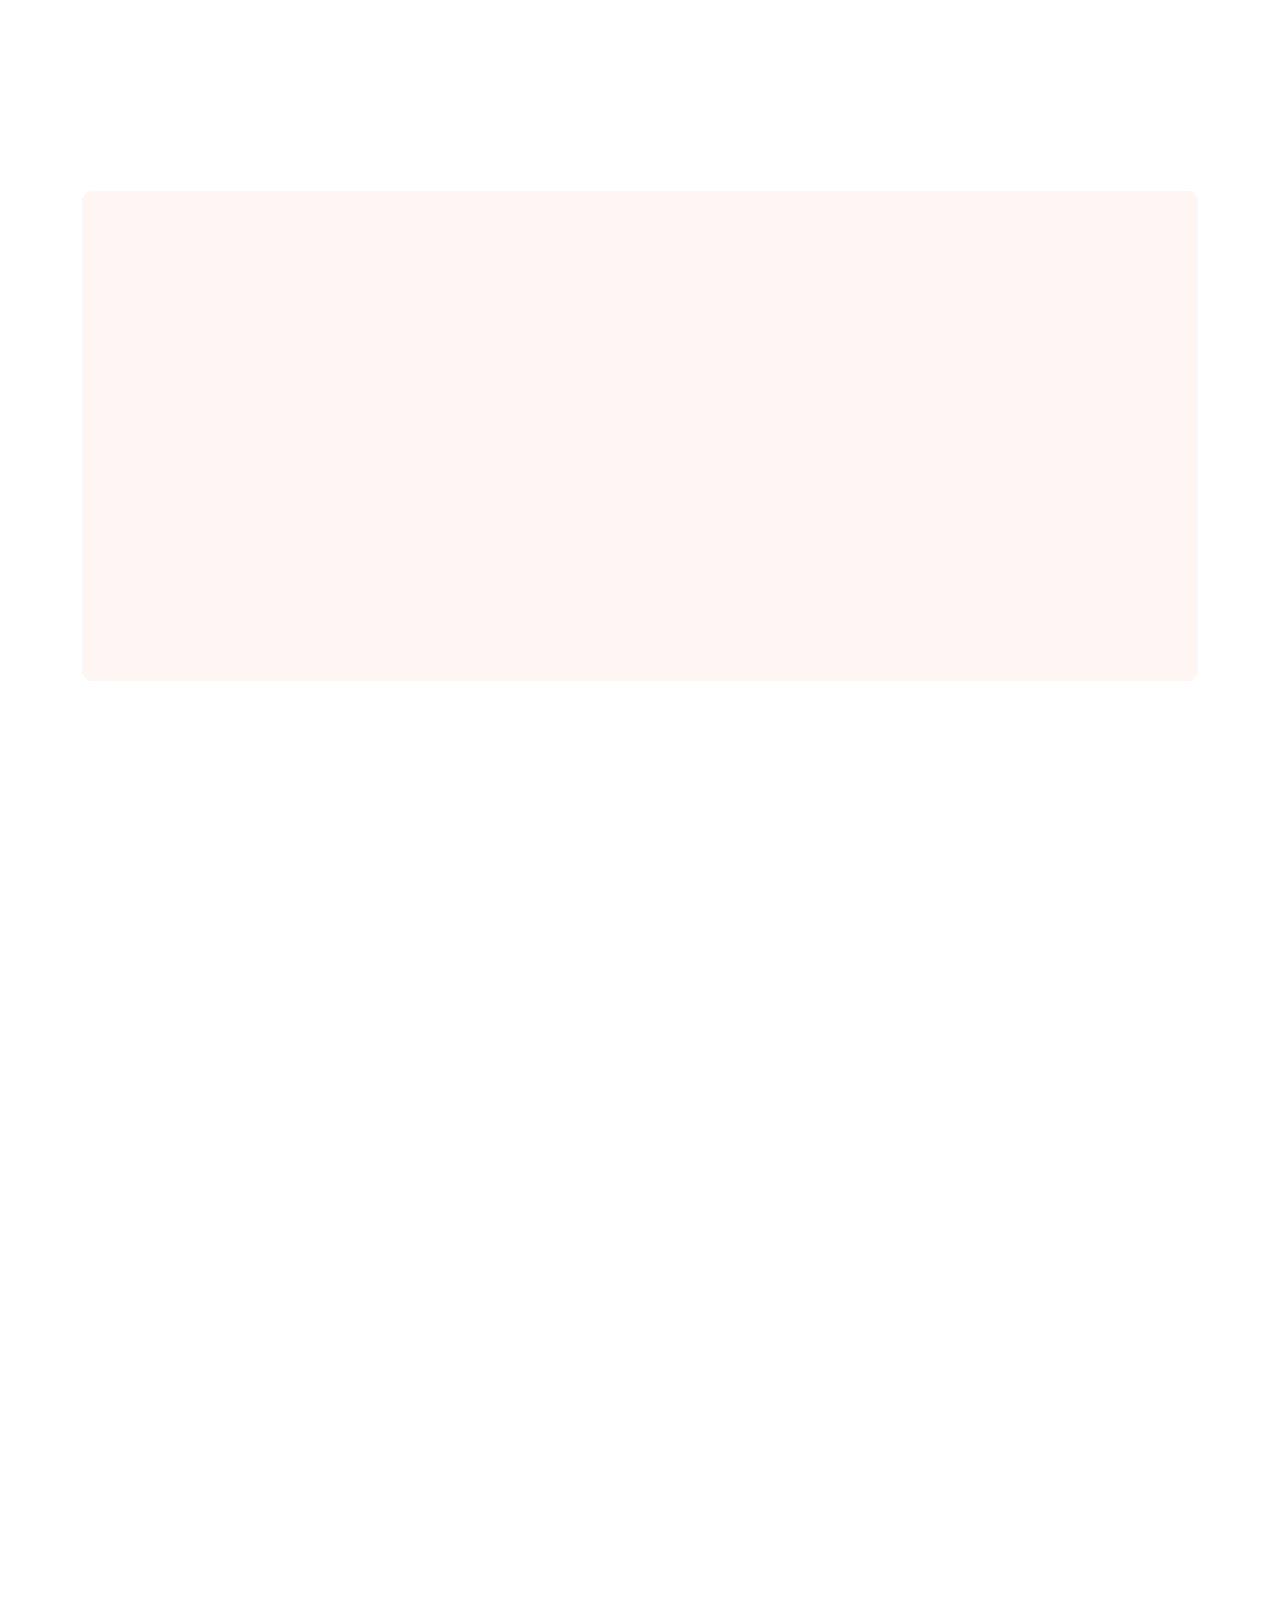
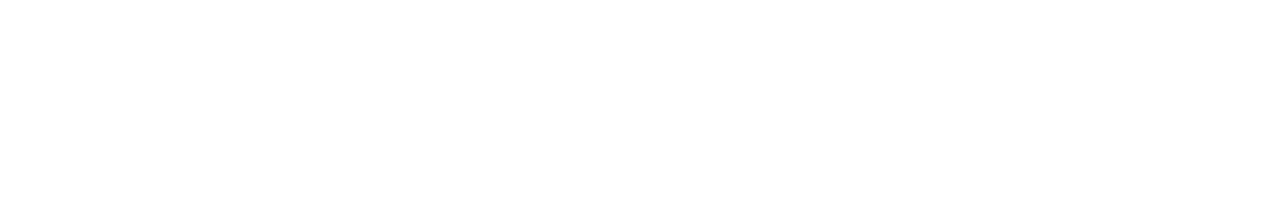
<file: classes.html>
<!DOCTYPE html>
<html lang="en">

<head>
    <meta charset="utf-8">
    <title>Tutor Connect - Personalised learning  Website </title>
    <meta content="width=device-width, initial-scale=1.0" name="viewport">
    <meta content="" name="keywords">
    <meta content="" name="description">

    <!-- Favicon -->
    <link href="img/favicon.ico" rel="icon">

    <!-- Google Web Fonts -->
    <link rel="preconnect" href="https://fonts.googleapis.com">
    <link rel="preconnect" href="https://fonts.gstatic.com" crossorigin>
    <link href="https://fonts.googleapis.com/css2?family=Heebo:wght@400;500;600&family=Inter:wght@600&family=Lobster+Two:wght@700&display=swap" rel="stylesheet">
    
    <!-- Icon Font Stylesheet -->
    <link href="https://cdnjs.cloudflare.com/ajax/libs/font-awesome/5.10.0/css/all.min.css" rel="stylesheet">
    <link href="https://cdn.jsdelivr.net/npm/bootstrap-icons@1.4.1/font/bootstrap-icons.css" rel="stylesheet">

    <!-- Libraries Stylesheet -->
    <link href="lib/animate/animate.min.css" rel="stylesheet">
    <link href="lib/owlcarousel/assets/owl.carousel.min.css" rel="stylesheet">

    <!-- Customized Bootstrap Stylesheet -->
    <link href="css/bootstrap.min.css" rel="stylesheet">

    <!-- Template Stylesheet -->
    <link href="css/style.css" rel="stylesheet">
</head>

<body>
    <div class="container-xxl bg-white p-0">
        <!-- Spinner Start -->
        <div id="spinner" class="show bg-white position-fixed translate-middle w-100 vh-100 top-50 start-50 d-flex align-items-center justify-content-center">
            <div class="spinner-border text-primary" style="width: 3rem; height: 3rem;" role="status">
                <span class="sr-only">Loading...</span>
            </div>
        </div>
        <!-- Spinner End -->


        <!-- Navbar Start -->
        <nav class="navbar navbar-expand-lg bg-white navbar-light sticky-top px-4 px-lg-5 py-lg-0">
            <a href="index.html" class="navbar-brand">
                <h1 class="m-0 text-primary"><i class="fa fa-book-reader me-3"></i>Tutor Connect</h1>
            </a>
            <button type="button" class="navbar-toggler" data-bs-toggle="collapse" data-bs-target="#navbarCollapse">
                <span class="navbar-toggler-icon"></span>
            </button>
            <div class="collapse navbar-collapse" id="navbarCollapse">
                <div class="navbar-nav mx-auto">
                    <a href="index.html" class="nav-item nav-link">Home</a>
                    <a href="about.html" class="nav-item nav-link">About Us</a>
                    <a href="classes.html" class="nav-item nav-link active">Classes</a>
                    <div class="nav-item dropdown">
                        <a href="#" class="nav-link dropdown-toggle" data-bs-toggle="dropdown">Pages</a>
                        <div class="dropdown-menu rounded-0 rounded-bottom border-0 shadow-sm m-0">
                            <a href="facility.html" class="dropdown-item">Our Facilities</a>
                            <a href="team.html" class="dropdown-item">Popular Teachers</a>
                            <a href="call-to-action.html" class="dropdown-item">Become A Teachers</a>
                            <a href="appointment.html" class="dropdown-item">Make Appointment</a>
                            <a href="testimonial.html" class="dropdown-item">Testimonial</a>
                            <a href="404.html" class="dropdown-item">404 Error</a>
                        </div>
                    </div>
                    <a href="contact.html" class="nav-item nav-link">Contact Us</a>
                </div>
                <a href="" class="btn btn-primary rounded-pill px-3 d-none d-lg-block">Join Us<i class="fa fa-arrow-right ms-3"></i></a>
            </div>
        </nav>
        <!-- Navbar End -->


        <!-- Page Header End -->
        <div class="container-xxl py-5 page-header position-relative mb-5">
            <div class="container py-5">
                <h1 class="display-2 text-white animated slideInDown mb-4">Classes</h1>
                <nav aria-label="breadcrumb animated slideInDown">
                    <ol class="breadcrumb">
                        <li class="breadcrumb-item"><a href="index.html">Home</a></li>
                        <li class="breadcrumb-item"><a href="#">Pages</a></li>
                        <li class="breadcrumb-item text-white active" aria-current="page">Classes</li>
                    </ol>
                </nav>
            </div>
        </div>
        <!-- Page Header End -->


        <!-- Classes Start -->
        <div class="container-xxl py-5">
            <div class="container">
                <div class="text-center mx-auto mb-5 wow fadeInUp" data-wow-delay="0.1s" style="max-width: 600px;">
                    <h1 class="mb-3">Personalised Classes</h1>
                    <p>Eirmod sed ipsum dolor sit rebum labore magna erat. Tempor ut dolore lorem kasd vero ipsum sit eirmod sit. Ipsum diam justo sed rebum vero dolor duo.</p>
                </div>
                <div class="row g-4">
                    <div class="col-lg-4 col-md-6 wow fadeInUp" data-wow-delay="0.1s">
                        <div class="classes-item">
                            <div class="bg-light rounded-circle w-75 mx-auto p-3">
                                <img class="img-fluid rounded-circle" src="img/classes-1.jpg" alt="">
                            </div>
                            <div class="bg-light rounded p-4 pt-5 mt-n5">
                                <a class="d-block text-center h3 mt-3 mb-4" href="">Art & Drawing</a>
                                <div class="d-flex align-items-center justify-content-between mb-4">
                                    <div class="d-flex align-items-center">
                                        <img class="rounded-circle flex-shrink-0" src="img/user.jpg" alt="" style="width: 45px; height: 45px;">
                                        <div class="ms-3">
                                            <h6 class="text-primary mb-1">Jhon Doe</h6>
                                            <small>Teacher</small>
                                        </div>
                                    </div>
                                    <span class="bg-primary text-white rounded-pill py-2 px-3" href="">$99</span>
                                </div>
                                <div class="row g-1">
                                    <div class="col-4">
                                        <div class="border-top border-3 border-primary pt-2">
                                            <h6 class="text-primary mb-1">Age:</h6>
                                            <small>3-5 Years</small>
                                        </div>
                                    </div>
                                    <div class="col-4">
                                        <div class="border-top border-3 border-success pt-2">
                                            <h6 class="text-success mb-1">Time:</h6>
                                            <small>9-10 AM</small>
                                        </div>
                                    </div>
                                    <div class="col-4">
                                        <div class="border-top border-3 border-warning pt-2">
                                            <h6 class="text-warning mb-1">Capacity:</h6>
                                            <small>30 Kids</small>
                                        </div>
                                    </div>
                                </div>
                            </div>
                        </div>
                    </div>
                    <div class="col-lg-4 col-md-6 wow fadeInUp" data-wow-delay="0.3s">
                        <div class="classes-item">
                            <div class="bg-light rounded-circle w-75 mx-auto p-3">
                                <img class="img-fluid rounded-circle" src="img/classes-2.jpg" alt="">
                            </div>
                            <div class="bg-light rounded p-4 pt-5 mt-n5">
                                <a class="d-block text-center h3 mt-3 mb-4" href="">Color Management</a>
                                <div class="d-flex align-items-center justify-content-between mb-4">
                                    <div class="d-flex align-items-center">
                                        <img class="rounded-circle flex-shrink-0" src="img/user.jpg" alt="" style="width: 45px; height: 45px;">
                                        <div class="ms-3">
                                            <h6 class="text-primary mb-1">Jhon Doe</h6>
                                            <small>Teacher</small>
                                        </div>
                                    </div>
                                    <span class="bg-primary text-white rounded-pill py-2 px-3" href="">$99</span>
                                </div>
                                <div class="row g-1">
                                    <div class="col-4">
                                        <div class="border-top border-3 border-primary pt-2">
                                            <h6 class="text-primary mb-1">Age:</h6>
                                            <small>3-5 Years</small>
                                        </div>
                                    </div>
                                    <div class="col-4">
                                        <div class="border-top border-3 border-success pt-2">
                                            <h6 class="text-success mb-1">Time:</h6>
                                            <small>9-10 AM</small>
                                        </div>
                                    </div>
                                    <div class="col-4">
                                        <div class="border-top border-3 border-warning pt-2">
                                            <h6 class="text-warning mb-1">Capacity:</h6>
                                            <small>30 Kids</small>
                                        </div>
                                    </div>
                                </div>
                            </div>
                        </div>
                    </div>
                    <div class="col-lg-4 col-md-6 wow fadeInUp" data-wow-delay="0.5s">
                        <div class="classes-item">
                            <div class="bg-light rounded-circle w-75 mx-auto p-3">
                                <img class="img-fluid rounded-circle" src="img/classes-3.jpg" alt="">
                            </div>
                            <div class="bg-light rounded p-4 pt-5 mt-n5">
                                <a class="d-block text-center h3 mt-3 mb-4" href="">Athletic & Dance</a>
                                <div class="d-flex align-items-center justify-content-between mb-4">
                                    <div class="d-flex align-items-center">
                                        <img class="rounded-circle flex-shrink-0" src="img/user.jpg" alt="" style="width: 45px; height: 45px;">
                                        <div class="ms-3">
                                            <h6 class="text-primary mb-1">Jhon Doe</h6>
                                            <small>Teacher</small>
                                        </div>
                                    </div>
                                    <span class="bg-primary text-white rounded-pill py-2 px-3" href="">$99</span>
                                </div>
                                <div class="row g-1">
                                    <div class="col-4">
                                        <div class="border-top border-3 border-primary pt-2">
                                            <h6 class="text-primary mb-1">Age:</h6>
                                            <small>3-5 Years</small>
                                        </div>
                                    </div>
                                    <div class="col-4">
                                        <div class="border-top border-3 border-success pt-2">
                                            <h6 class="text-success mb-1">Time:</h6>
                                            <small>9-10 AM</small>
                                        </div>
                                    </div>
                                    <div class="col-4">
                                        <div class="border-top border-3 border-warning pt-2">
                                            <h6 class="text-warning mb-1">Capacity:</h6>
                                            <small>30 Kids</small>
                                        </div>
                                    </div>
                                </div>
                            </div>
                        </div>
                    </div>
                    <div class="col-lg-4 col-md-6 wow fadeInUp" data-wow-delay="0.1s">
                        <div class="classes-item">
                            <div class="bg-light rounded-circle w-75 mx-auto p-3">
                                <img class="img-fluid rounded-circle" src="img/classes-4.jpg" alt="">
                            </div>
                            <div class="bg-light rounded p-4 pt-5 mt-n5">
                                <a class="d-block text-center h3 mt-3 mb-4" href="">Language & Speaking</a>
                                <div class="d-flex align-items-center justify-content-between mb-4">
                                    <div class="d-flex align-items-center">
                                        <img class="rounded-circle flex-shrink-0" src="img/user.jpg" alt="" style="width: 45px; height: 45px;">
                                        <div class="ms-3">
                                            <h6 class="text-primary mb-1">Jhon Doe</h6>
                                            <small>Teacher</small>
                                        </div>
                                    </div>
                                    <span class="bg-primary text-white rounded-pill py-2 px-3" href="">$99</span>
                                </div>
                                <div class="row g-1">
                                    <div class="col-4">
                                        <div class="border-top border-3 border-primary pt-2">
                                            <h6 class="text-primary mb-1">Age:</h6>
                                            <small>3-5 Years</small>
                                        </div>
                                    </div>
                                    <div class="col-4">
                                        <div class="border-top border-3 border-success pt-2">
                                            <h6 class="text-success mb-1">Time:</h6>
                                            <small>9-10 AM</small>
                                        </div>
                                    </div>
                                    <div class="col-4">
                                        <div class="border-top border-3 border-warning pt-2">
                                            <h6 class="text-warning mb-1">Capacity:</h6>
                                            <small>30 Kids</small>
                                        </div>
                                    </div>
                                </div>
                            </div>
                        </div>
                    </div>
                    <div class="col-lg-4 col-md-6 wow fadeInUp" data-wow-delay="0.3s">
                        <div class="classes-item">
                            <div class="bg-light rounded-circle w-75 mx-auto p-3">
                                <img class="img-fluid rounded-circle" src="img/classes-5.jpg" alt="">
                            </div>
                            <div class="bg-light rounded p-4 pt-5 mt-n5">
                                <a class="d-block text-center h3 mt-3 mb-4" href="">Religion & History</a>
                                <div class="d-flex align-items-center justify-content-between mb-4">
                                    <div class="d-flex align-items-center">
                                        <img class="rounded-circle flex-shrink-0" src="img/user.jpg" alt="" style="width: 45px; height: 45px;">
                                        <div class="ms-3">
                                            <h6 class="text-primary mb-1">Jhon Doe</h6>
                                            <small>Teacher</small>
                                        </div>
                                    </div>
                                    <span class="bg-primary text-white rounded-pill py-2 px-3" href="">$99</span>
                                </div>
                                <div class="row g-1">
                                    <div class="col-4">
                                        <div class="border-top border-3 border-primary pt-2">
                                            <h6 class="text-primary mb-1">Age:</h6>
                                            <small>3-5 Years</small>
                                        </div>
                                    </div>
                                    <div class="col-4">
                                        <div class="border-top border-3 border-success pt-2">
                                            <h6 class="text-success mb-1">Time:</h6>
                                            <small>9-10 AM</small>
                                        </div>
                                    </div>
                                    <div class="col-4">
                                        <div class="border-top border-3 border-warning pt-2">
                                            <h6 class="text-warning mb-1">Capacity:</h6>
                                            <small>30 Kids</small>
                                        </div>
                                    </div>
                                </div>
                            </div>
                        </div>
                    </div>
                    <div class="col-lg-4 col-md-6 wow fadeInUp" data-wow-delay="0.5s">
                        <div class="classes-item">
                            <div class="bg-light rounded-circle w-75 mx-auto p-3">
                                <img class="img-fluid rounded-circle" src="img/classes-6.jpg" alt="">
                            </div>
                            <div class="bg-light rounded p-4 pt-5 mt-n5">
                                <a class="d-block text-center h3 mt-3 mb-4" href="">General Knowledge</a>
                                <div class="d-flex align-items-center justify-content-between mb-4">
                                    <div class="d-flex align-items-center">
                                        <img class="rounded-circle flex-shrink-0" src="img/user.jpg" alt="" style="width: 45px; height: 45px;">
                                        <div class="ms-3">
                                            <h6 class="text-primary mb-1">Jhon Doe</h6>
                                            <small>Teacher</small>
                                        </div>
                                    </div>
                                    <span class="bg-primary text-white rounded-pill py-2 px-3" href="">$99</span>
                                </div>
                                <div class="row g-1">
                                    <div class="col-4">
                                        <div class="border-top border-3 border-primary pt-2">
                                            <h6 class="text-primary mb-1">Age:</h6>
                                            <small>3-5 Years</small>
                                        </div>
                                    </div>
                                    <div class="col-4">
                                        <div class="border-top border-3 border-success pt-2">
                                            <h6 class="text-success mb-1">Time:</h6>
                                            <small>9-10 AM</small>
                                        </div>
                                    </div>
                                    <div class="col-4">
                                        <div class="border-top border-3 border-warning pt-2">
                                            <h6 class="text-warning mb-1">Capacity:</h6>
                                            <small>30 Kids</small>
                                        </div>
                                    </div>
                                </div>
                            </div>
                        </div>
                    </div>
                </div>
            </div>
        </div>
        <!-- Classes End -->


        <!-- Appointment Start -->
        <div class="container-xxl py-5">
            <div class="container">
                <div class="bg-light rounded">
                    <div class="row g-0">
                        <div class="col-lg-6 wow fadeIn" data-wow-delay="0.1s">
                            <div class="h-100 d-flex flex-column justify-content-center p-5">
                                <h1 class="mb-4">Make Appointment</h1>
                                <form>
                                    <div class="row g-3">
                                        <div class="col-sm-6">
                                            <div class="form-floating">
                                                <input type="text" class="form-control border-0" id="gname" placeholder="Gurdian Name">
                                                <label for="gname">Gurdian Name</label>
                                            </div>
                                        </div>
                                        <div class="col-sm-6">
                                            <div class="form-floating">
                                                <input type="email" class="form-control border-0" id="gmail" placeholder="Gurdian Email">
                                                <label for="gmail">Gurdian Email</label>
                                            </div>
                                        </div>
                                        <div class="col-sm-6">
                                            <div class="form-floating">
                                                <input type="text" class="form-control border-0" id="cname" placeholder="Child Name">
                                                <label for="cname">Child Name</label>
                                            </div>
                                        </div>
                                        <div class="col-sm-6">
                                            <div class="form-floating">
                                                <input type="text" class="form-control border-0" id="cage" placeholder="Child Age">
                                                <label for="cage">Child Age</label>
                                            </div>
                                        </div>
                                        <div class="col-12">
                                            <div class="form-floating">
                                                <textarea class="form-control border-0" placeholder="Leave a message here" id="message" style="height: 100px"></textarea>
                                                <label for="message">Message</label>
                                            </div>
                                        </div>
                                        <div class="col-12">
                                            <button class="btn btn-primary w-100 py-3" type="submit">Submit</button>
                                        </div>
                                    </div>
                                </form>
                            </div>
                        </div>
                        <div class="col-lg-6 wow fadeIn" data-wow-delay="0.5s" style="min-height: 400px;">
                            <div class="position-relative h-100">
                                <img class="position-absolute w-100 h-100 rounded" src="img/appointment.jpg" style="object-fit: cover;">
                            </div>
                        </div>
                    </div>
                </div>
            </div>
        </div>
        <!-- Appointment End -->


        <!-- Testimonial Start -->
        <div class="container-xxl py-5">
            <div class="container">
                <div class="text-center mx-auto mb-5 wow fadeInUp" data-wow-delay="0.1s" style="max-width: 600px;">
                    <h1 class="mb-3">Our Clients Say!</h1>
                    <p>Eirmod sed ipsum dolor sit rebum labore magna erat. Tempor ut dolore lorem kasd vero ipsum sit eirmod sit. Ipsum diam justo sed rebum vero dolor duo.</p>
                </div>
                <div class="owl-carousel testimonial-carousel wow fadeInUp" data-wow-delay="0.1s">
                    <div class="testimonial-item bg-light rounded p-5">
                        <p class="fs-5">Tempor stet labore dolor clita stet diam amet ipsum dolor duo ipsum rebum stet dolor amet diam stet. Est stet ea lorem amet est kasd kasd erat eos</p>
                        <div class="d-flex align-items-center bg-white me-n5" style="border-radius: 50px 0 0 50px;">
                            <img class="img-fluid flex-shrink-0 rounded-circle" src="img/testimonial-1.jpg" style="width: 90px; height: 90px;">
                            <div class="ps-3">
                                <h3 class="mb-1">Parent Review</h3>
                                <span>Profession</span>
                            </div>
                            <i class="fa fa-quote-right fa-3x text-primary ms-auto d-none d-sm-flex"></i>
                        </div>
                    </div>
                    <div class="testimonial-item bg-light rounded p-5">
                        <p class="fs-5">Tempor stet labore dolor clita stet diam amet ipsum dolor duo ipsum rebum stet dolor amet diam stet. Est stet ea lorem amet est kasd kasd erat eos</p>
                        <div class="d-flex align-items-center bg-white me-n5" style="border-radius: 50px 0 0 50px;">
                            <img class="img-fluid flex-shrink-0 rounded-circle" src="img/testimonial-2.jpg" style="width: 90px; height: 90px;">
                            <div class="ps-3">
                                <h3 class="mb-1">Parents Review</h3>
                                <span>Profession</span>
                            </div>
                            <i class="fa fa-quote-right fa-3x text-primary ms-auto d-none d-sm-flex"></i>
                        </div>
                    </div>
                    <div class="testimonial-item bg-light rounded p-5">
                        <p class="fs-5">Tempor stet labore dolor clita stet diam amet ipsum dolor duo ipsum rebum stet dolor amet diam stet. Est stet ea lorem amet est kasd kasd erat eos</p>
                        <div class="d-flex align-items-center bg-white me-n5" style="border-radius: 50px 0 0 50px;">
                            <img class="img-fluid flex-shrink-0 rounded-circle" src="img/testimonial-3.jpg" style="width: 90px; height: 90px;">
                            <div class="ps-3">
                                <h3 class="mb-1">Parents Review</h3>
                                <span>Profession</span>
                            </div>
                            <i class="fa fa-quote-right fa-3x text-primary ms-auto d-none d-sm-flex"></i>
                        </div>
                    </div>
                </div>
            </div>
        </div>
        <!-- Testimonial End -->


        <!-- Footer Start -->
        <div class="container-fluid bg-dark text-white-50 footer pt-5 mt-5 wow fadeIn" data-wow-delay="0.1s">
            <div class="container py-5">
                <div class="row g-5">
                    <div class="col-lg-3 col-md-6">
                        <h3 class="text-white mb-4">Get In Touch</h3>
                        <p class="mb-2"><i class="fa fa-map-marker-alt me-3"></i>06 Beadon Street Kolkata</p>
                        <p class="mb-2"><i class="fa fa-phone-alt me-3"></i>+91 7586086847</p>
                        <p class="mb-2"><i class="fa fa-envelope me-3"></i>sv9420669@gmail.com</p>
                        <div class="d-flex pt-2">
                            <a class="btn btn-outline-light btn-social" href=""><i class="fab fa-twitter"></i></a>
                            <a class="btn btn-outline-light btn-social" href=""><i class="fab fa-facebook-f"></i></a>
                            <a class="btn btn-outline-light btn-social" href=""><i class="fab fa-youtube"></i></a>
                            <a class="btn btn-outline-light btn-social" href=""><i class="fab fa-linkedin-in"></i></a>
                        </div>
                    </div>
                    <div class="col-lg-3 col-md-6">
                        <h3 class="text-white mb-4">Quick Links</h3>
                        <a class="btn btn-link text-white-50" href="">About Us</a>
                        <a class="btn btn-link text-white-50" href="">Contact Us</a>
                        <a class="btn btn-link text-white-50" href="">Our Services</a>
                        <a class="btn btn-link text-white-50" href="">Privacy Policy</a>
                        <a class="btn btn-link text-white-50" href="">Terms & Condition</a>
                    </div>
                    <div class="col-lg-3 col-md-6">
                        <h3 class="text-white mb-4">Photo Gallery</h3>
                        <div class="row g-2 pt-2">
                            <div class="col-4">
                                <img class="img-fluid rounded bg-light p-1" src="img/classes-1.jpg" alt="">
                            </div>
                            <div class="col-4">
                                <img class="img-fluid rounded bg-light p-1" src="img/classes-2.jpg" alt="">
                            </div>
                            <div class="col-4">
                                <img class="img-fluid rounded bg-light p-1" src="img/classes-3.jpg" alt="">
                            </div>
                            <div class="col-4">
                                <img class="img-fluid rounded bg-light p-1" src="img/classes-4.jpg" alt="">
                            </div>
                            <div class="col-4">
                                <img class="img-fluid rounded bg-light p-1" src="img/classes-5.jpg" alt="">
                            </div>
                            <div class="col-4">
                                <img class="img-fluid rounded bg-light p-1" src="img/classes-6.jpg" alt="">
                            </div>
                        </div>
                    </div>
                    <div class="col-lg-3 col-md-6">
                        <h3 class="text-white mb-4">Newsletter</h3>
                        <p>Dolor amet sit justo amet elitr clita ipsum elitr est.</p>
                        <div class="position-relative mx-auto" style="max-width: 400px;">
                            <input class="form-control bg-transparent w-100 py-3 ps-4 pe-5" type="text" placeholder="Your email">
                            <button type="button" class="btn btn-primary py-2 position-absolute top-0 end-0 mt-2 me-2">SignUp</button>
                        </div>
                    </div>
                </div>
            </div>
            <div class="container">
                <div class="copyright">
                    <div class="row">
                        <div class="col-md-6 text-center text-md-start mb-3 mb-md-0">
                            &copy; <a class="border-bottom" href="#">Your Site Name</a>, All Right Reserved. 
							
							<!--/*** This template is free as long as you keep the footer author’s credit link/attribution link/backlink. If you'd like to use the template without the footer author’s credit link/attribution link/backlink, you can purchase the Credit Removal License from "https://htmlcodex.com/credit-removal". Thank you for your support. ***/-->
							Designed By <a class="border-bottom" href="">Pratham</a>
                        </div>
                        <div class="col-md-6 text-center text-md-end">
                            <div class="footer-menu">
                                <a href="">Home</a>
                                <a href="">Cookies</a>
                                <a href="">Help</a>
                                <a href="">FQAs</a>
                            </div>
                        </div>
                    </div>
                </div>
            </div>
        </div>
        <!-- Footer End -->


        <!-- Back to Top -->
        <a href="#" class="btn btn-lg btn-primary btn-lg-square back-to-top"><i class="bi bi-arrow-up"></i></a>
    </div>

    <!-- JavaScript Libraries -->
    <script src="https://code.jquery.com/jquery-3.4.1.min.js"></script>
    <script src="https://cdn.jsdelivr.net/npm/bootstrap@5.0.0/dist/js/bootstrap.bundle.min.js"></script>
    <script src="lib/wow/wow.min.js"></script>
    <script src="lib/easing/easing.min.js"></script>
    <script src="lib/waypoints/waypoints.min.js"></script>
    <script src="lib/owlcarousel/owl.carousel.min.js"></script>

    <!-- Template Javascript -->
    <script src="js/main.js"></script>
</body>

</html>
</file>
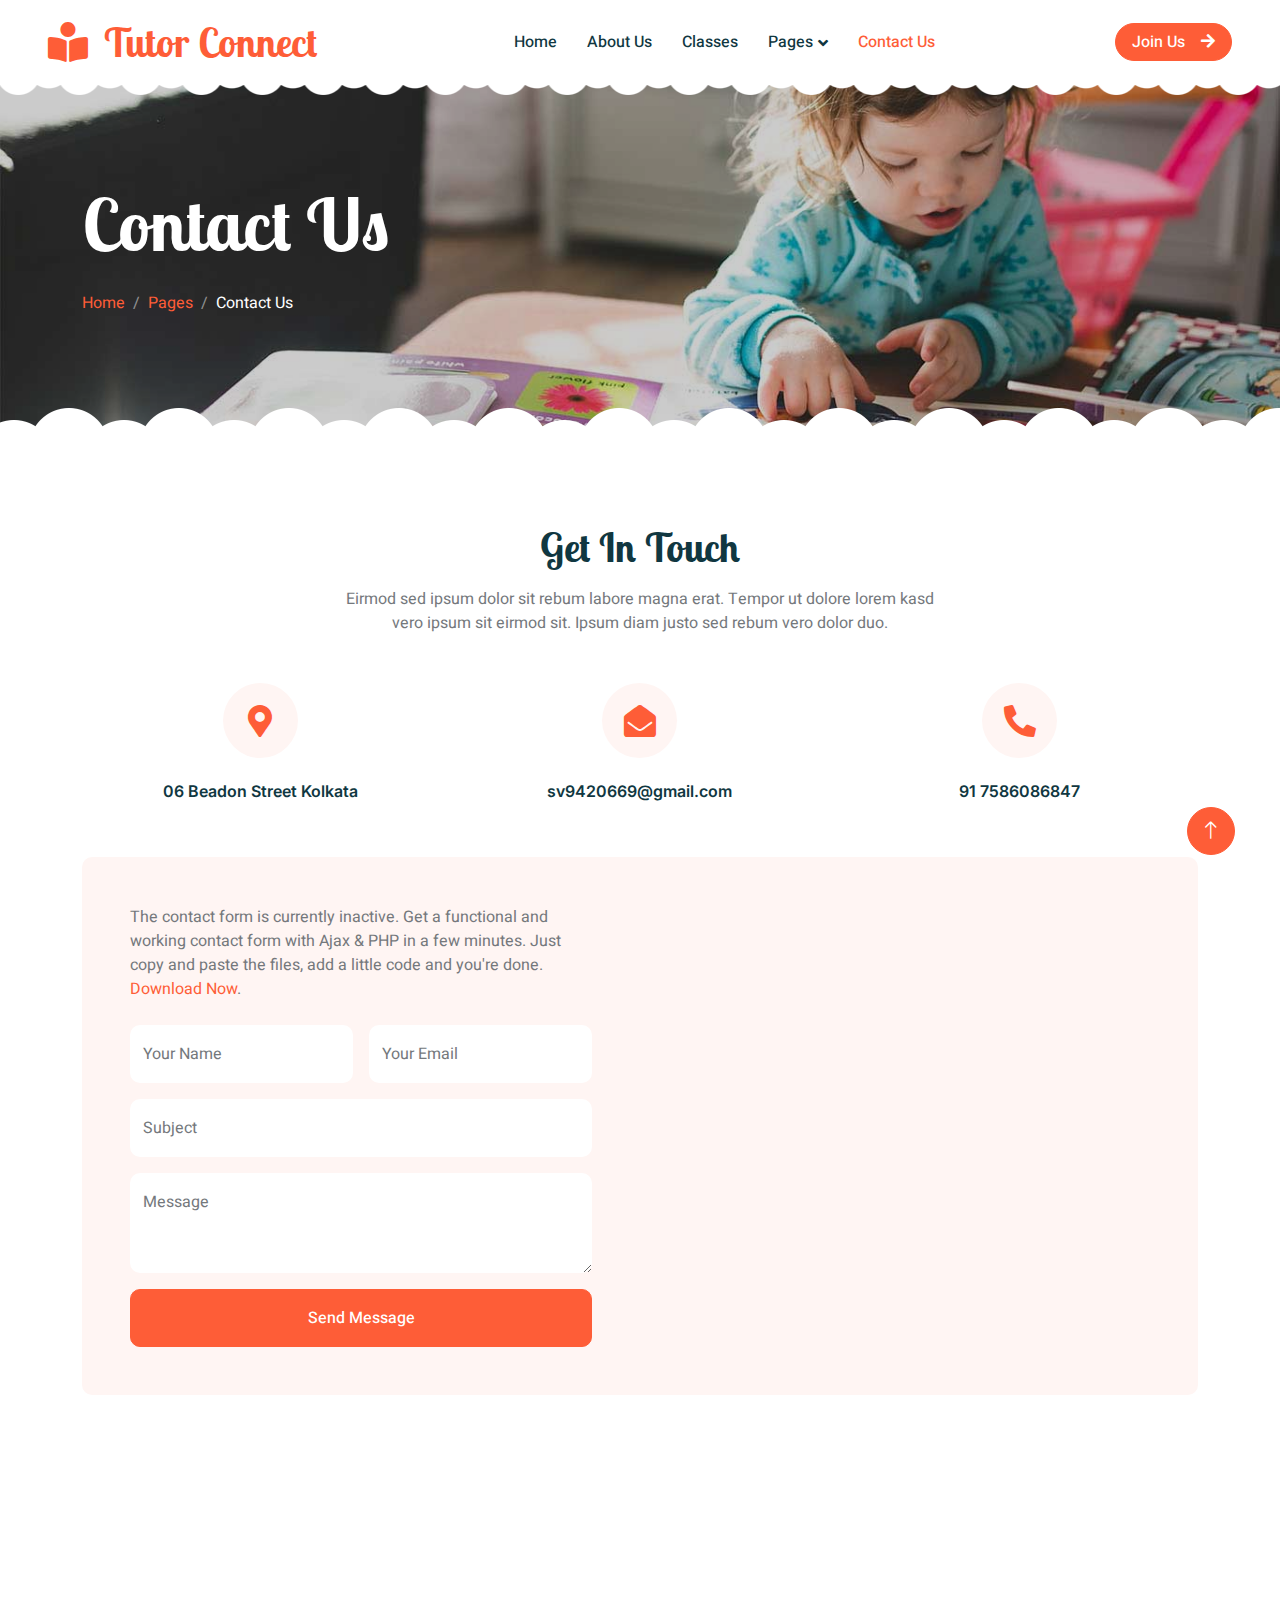
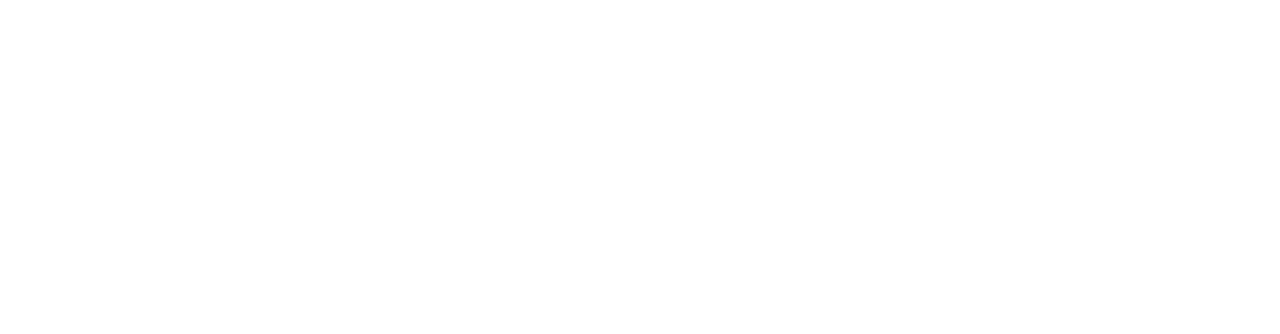
<file: contact.html>
<!DOCTYPE html>
<html lang="en">

<head>
    <meta charset="utf-8">
    <title>Tutor Connect - Preschool Website </title>
    <meta content="width=device-width, initial-scale=1.0" name="viewport">
    <meta content="" name="keywords">
    <meta content="" name="description">

    <!-- Favicon -->
    <link href="img/favicon.ico" rel="icon">

    <!-- Google Web Fonts -->
    <link rel="preconnect" href="https://fonts.googleapis.com">
    <link rel="preconnect" href="https://fonts.gstatic.com" crossorigin>
    <link href="https://fonts.googleapis.com/css2?family=Heebo:wght@400;500;600&family=Inter:wght@600&family=Lobster+Two:wght@700&display=swap" rel="stylesheet">
    
    <!-- Icon Font Stylesheet -->
    <link href="https://cdnjs.cloudflare.com/ajax/libs/font-awesome/5.10.0/css/all.min.css" rel="stylesheet">
    <link href="https://cdn.jsdelivr.net/npm/bootstrap-icons@1.4.1/font/bootstrap-icons.css" rel="stylesheet">

    <!-- Libraries Stylesheet -->
    <link href="lib/animate/animate.min.css" rel="stylesheet">
    <link href="lib/owlcarousel/assets/owl.carousel.min.css" rel="stylesheet">

    <!-- Customized Bootstrap Stylesheet -->
    <link href="css/bootstrap.min.css" rel="stylesheet">

    <!-- Template Stylesheet -->
    <link href="css/style.css" rel="stylesheet">
</head>

<body>
    <div class="container-xxl bg-white p-0">
        <!-- Spinner Start -->
        <div id="spinner" class="show bg-white position-fixed translate-middle w-100 vh-100 top-50 start-50 d-flex align-items-center justify-content-center">
            <div class="spinner-border text-primary" style="width: 3rem; height: 3rem;" role="status">
                <span class="sr-only">Loading...</span>
            </div>
        </div>
        <!-- Spinner End -->


        <!-- Navbar Start -->
        <nav class="navbar navbar-expand-lg bg-white navbar-light sticky-top px-4 px-lg-5 py-lg-0">
            <a href="index.html" class="navbar-brand">
                <h1 class="m-0 text-primary"><i class="fa fa-book-reader me-3"></i>Tutor Connect</h1>
            </a>
            <button type="button" class="navbar-toggler" data-bs-toggle="collapse" data-bs-target="#navbarCollapse">
                <span class="navbar-toggler-icon"></span>
            </button>
            <div class="collapse navbar-collapse" id="navbarCollapse">
                <div class="navbar-nav mx-auto">
                    <a href="index.html" class="nav-item nav-link">Home</a>
                    <a href="about.html" class="nav-item nav-link">About Us</a>
                    <a href="classes.html" class="nav-item nav-link">Classes</a>
                    <div class="nav-item dropdown">
                        <a href="#" class="nav-link dropdown-toggle" data-bs-toggle="dropdown">Pages</a>
                        <div class="dropdown-menu rounded-0 rounded-bottom border-0 m-0">
                            <a href="facility.html" class="dropdown-item">Our Facilities</a>
                            <a href="team.html" class="dropdown-item">Popular Teachers</a>
                            <a href="call-to-action.html" class="dropdown-item">Become A Teachers</a>
                            <a href="appointment.html" class="dropdown-item">Make Appointment</a>
                            <a href="testimonial.html" class="dropdown-item">Testimonial</a>
                            <a href="404.html" class="dropdown-item">404 Error</a>
                        </div>
                    </div>
                    <a href="contact.html" class="nav-item nav-link active">Contact Us</a>
                </div>
                <a href="" class="btn btn-primary rounded-pill px-3 d-none d-lg-block">Join Us<i class="fa fa-arrow-right ms-3"></i></a>
            </div>
        </nav>
        <!-- Navbar End -->


        <!-- Page Header End -->
        <div class="container-xxl py-5 page-header position-relative mb-5">
            <div class="container py-5">
                <h1 class="display-2 text-white animated slideInDown mb-4">Contact Us</h1>
                <nav aria-label="breadcrumb animated slideInDown">
                    <ol class="breadcrumb">
                        <li class="breadcrumb-item"><a href="#">Home</a></li>
                        <li class="breadcrumb-item"><a href="#">Pages</a></li>
                        <li class="breadcrumb-item text-white active" aria-current="page">Contact Us</li>
                    </ol>
                </nav>
            </div>
        </div>
        <!-- Page Header End -->


        <!-- Contact Start -->
        <div class="container-xxl py-5">
            <div class="container">
                <div class="text-center mx-auto mb-5 wow fadeInUp" data-wow-delay="0.1s" style="max-width: 600px;">
                    <h1 class="mb-3">Get In Touch</h1>
                    <p>Eirmod sed ipsum dolor sit rebum labore magna erat. Tempor ut dolore lorem kasd vero ipsum sit
                        eirmod sit. Ipsum diam justo sed rebum vero dolor duo.</p>
                </div>
                <div class="row g-4 mb-5">
                    <div class="col-md-6 col-lg-4 text-center wow fadeInUp" data-wow-delay="0.1s">
                        <div class="bg-light rounded-circle d-inline-flex align-items-center justify-content-center mb-4" style="width: 75px; height: 75px;">
                            <i class="fa fa-map-marker-alt fa-2x text-primary"></i>
                        </div>
                        <h6>06 Beadon Street Kolkata</h6>
                    </div>
                    <div class="col-md-6 col-lg-4 text-center wow fadeInUp" data-wow-delay="0.3s">
                        <div class="bg-light rounded-circle d-inline-flex align-items-center justify-content-center mb-4" style="width: 75px; height: 75px;">
                            <i class="fa fa-envelope-open fa-2x text-primary"></i>
                        </div>
                        <h6>sv9420669@gmail.com</h6>
                    </div>
                    <div class="col-md-6 col-lg-4 text-center wow fadeInUp" data-wow-delay="0.5s">
                        <div class="bg-light rounded-circle d-inline-flex align-items-center justify-content-center mb-4" style="width: 75px; height: 75px;">
                            <i class="fa fa-phone-alt fa-2x text-primary"></i>
                        </div>
                        <h6>91 7586086847</h6>
                    </div>
                </div>
                <div class="bg-light rounded">
                    <div class="row g-0">
                        <div class="col-lg-6 wow fadeIn" data-wow-delay="0.1s">
                            <div class="h-100 d-flex flex-column justify-content-center p-5">
                                <p class="mb-4">The contact form is currently inactive. Get a functional and working contact form with Ajax & PHP in a few minutes. Just copy and paste the files, add a little code and you're done. <a href="https://htmlcodex.com/contact-form">Download Now</a>.</p>
                                <form>
                                    <div class="row g-3">
                                        <div class="col-sm-6">
                                            <div class="form-floating">
                                                <input type="text" class="form-control border-0" id="name" placeholder="Your Name">
                                                <label for="name">Your Name</label>
                                            </div>
                                        </div>
                                        <div class="col-sm-6">
                                            <div class="form-floating">
                                                <input type="email" class="form-control border-0" id="email" placeholder="Your Email">
                                                <label for="email">Your Email</label>
                                            </div>
                                        </div>
                                        <div class="col-12">
                                            <div class="form-floating">
                                                <input type="text" class="form-control border-0" id="subject" placeholder="Subject">
                                                <label for="subject">Subject</label>
                                            </div>
                                        </div>
                                        <div class="col-12">
                                            <div class="form-floating">
                                                <textarea class="form-control border-0" placeholder="Leave a message here" id="message" style="height: 100px"></textarea>
                                                <label for="message">Message</label>
                                            </div>
                                        </div>
                                        <div class="col-12">
                                            <button class="btn btn-primary w-100 py-3" type="submit">Send Message</button>
                                        </div>
                                    </div>
                                </form>
                            </div>
                        </div>
                        <div class="col-lg-6 wow fadeIn" data-wow-delay="0.5s" style="min-height: 400px;">
                            <div class="position-relative h-100">
                                <iframe class="position-relative rounded w-100 h-100"
                                src="https://www.google.co.in/maps/place/Kestopur,+Kolkata,+West+Bengal/@22.5950248,88.4157671,14z/data=!3m1!4b1!4m6!3m5!1s0x3a02759bb5d7c6a9:0x6e0766f360bbcff4!8m2!3d22.5971854!4d88.4370585!16s%2Fm%2F0c42fy9?entry=ttu"
                                frameborder="0" style="min-height: 400px; border:0;" allowfullscreen="" aria-hidden="false"
                                tabindex="0"></iframe>
                            </div>
                        </div>
                    </div>
                </div>
            </div>
        </div>
        <!-- Contact End -->


        <!-- Footer Start -->
        <div class="container-fluid bg-dark text-white-50 footer pt-5 mt-5 wow fadeIn" data-wow-delay="0.1s">
            <div class="container py-5">
                <div class="row g-5">
                    <div class="col-lg-3 col-md-6">
                        <h3 class="text-white mb-4">Get In Touch</h3>
                        <p class="mb-2"><i class="fa fa-map-marker-alt me-3"></i>06 Beadon Street Kolkata</p>
                        <p class="mb-2"><i class="fa fa-phone-alt me-3"></i>+91 7586086847</p>
                        <p class="mb-2"><i class="fa fa-envelope me-3"></i>sv9420669@gmail.com</p>
                        <div class="d-flex pt-2">
                            <a class="btn btn-outline-light btn-social" href=""><i class="fab fa-twitter"></i></a>
                            <a class="btn btn-outline-light btn-social" href=""><i class="fab fa-facebook-f"></i></a>
                            <a class="btn btn-outline-light btn-social" href=""><i class="fab fa-youtube"></i></a>
                            <a class="btn btn-outline-light btn-social" href=""><i class="fab fa-linkedin-in"></i></a>
                        </div>
                    </div>
                    <div class="col-lg-3 col-md-6">
                        <h3 class="text-white mb-4">Quick Links</h3>
                        <a class="btn btn-link text-white-50" href="">About Us</a>
                        <a class="btn btn-link text-white-50" href="">Contact Us</a>
                        <a class="btn btn-link text-white-50" href="">Our Services</a>
                        <a class="btn btn-link text-white-50" href="">Privacy Policy</a>
                        <a class="btn btn-link text-white-50" href="">Terms & Condition</a>
                    </div>
                    <div class="col-lg-3 col-md-6">
                        <h3 class="text-white mb-4">Photo Gallery</h3>
                        <div class="row g-2 pt-2">
                            <div class="col-4">
                                <img class="img-fluid rounded bg-light p-1" src="img/classes-1.jpg" alt="">
                            </div>
                            <div class="col-4">
                                <img class="img-fluid rounded bg-light p-1" src="img/classes-2.jpg" alt="">
                            </div>
                            <div class="col-4">
                                <img class="img-fluid rounded bg-light p-1" src="img/classes-3.jpg" alt="">
                            </div>
                            <div class="col-4">
                                <img class="img-fluid rounded bg-light p-1" src="img/classes-4.jpg" alt="">
                            </div>
                            <div class="col-4">
                                <img class="img-fluid rounded bg-light p-1" src="img/classes-5.jpg" alt="">
                            </div>
                            <div class="col-4">
                                <img class="img-fluid rounded bg-light p-1" src="img/classes-6.jpg" alt="">
                            </div>
                        </div>
                    </div>
                    <div class="col-lg-3 col-md-6">
                        <h3 class="text-white mb-4">Newsletter</h3>
                        <p>Dolor amet sit justo amet elitr clita ipsum elitr est.</p>
                        <div class="position-relative mx-auto" style="max-width: 400px;">
                            <input class="form-control bg-transparent w-100 py-3 ps-4 pe-5" type="text" placeholder="Your email">
                            <button type="button" class="btn btn-primary py-2 position-absolute top-0 end-0 mt-2 me-2">SignUp</button>
                        </div>
                    </div>
                </div>
            </div>
            <div class="container">
                <div class="copyright">
                    <div class="row">
                        <div class="col-md-6 text-center text-md-start mb-3 mb-md-0">
                            &copy; <a class="border-bottom" href="#">Your Site Name</a>, All Right Reserved. 
							
							<!--/*** This template is free as long as you keep the footer author’s credit link/attribution link/backlink. If you'd like to use the template without the footer author’s credit link/attribution link/backlink, you can purchase the Credit Removal License from "https://htmlcodex.com/credit-removal". Thank you for your support. ***/-->
							Designed By <a class="border-bottom" href="">Pratham</a>
                        </div>
                        <div class="col-md-6 text-center text-md-end">
                            <div class="footer-menu">
                                <a href="">Home</a>
                                <a href="">Cookies</a>
                                <a href="">Help</a>
                                <a href="">FQAs</a>
                            </div>
                        </div>
                    </div>
                </div>
            </div>
        </div>
        <!-- Footer End -->


        <!-- Back to Top -->
        <a href="#" class="btn btn-lg btn-primary btn-lg-square back-to-top"><i class="bi bi-arrow-up"></i></a>
    </div>

    <!-- JavaScript Libraries -->
    <script src="https://code.jquery.com/jquery-3.4.1.min.js"></script>
    <script src="https://cdn.jsdelivr.net/npm/bootstrap@5.0.0/dist/js/bootstrap.bundle.min.js"></script>
    <script src="lib/wow/wow.min.js"></script>
    <script src="lib/easing/easing.min.js"></script>
    <script src="lib/waypoints/waypoints.min.js"></script>
    <script src="lib/owlcarousel/owl.carousel.min.js"></script>

    <!-- Template Javascript -->
    <script src="js/main.js"></script>
</body>

</html>
</file>
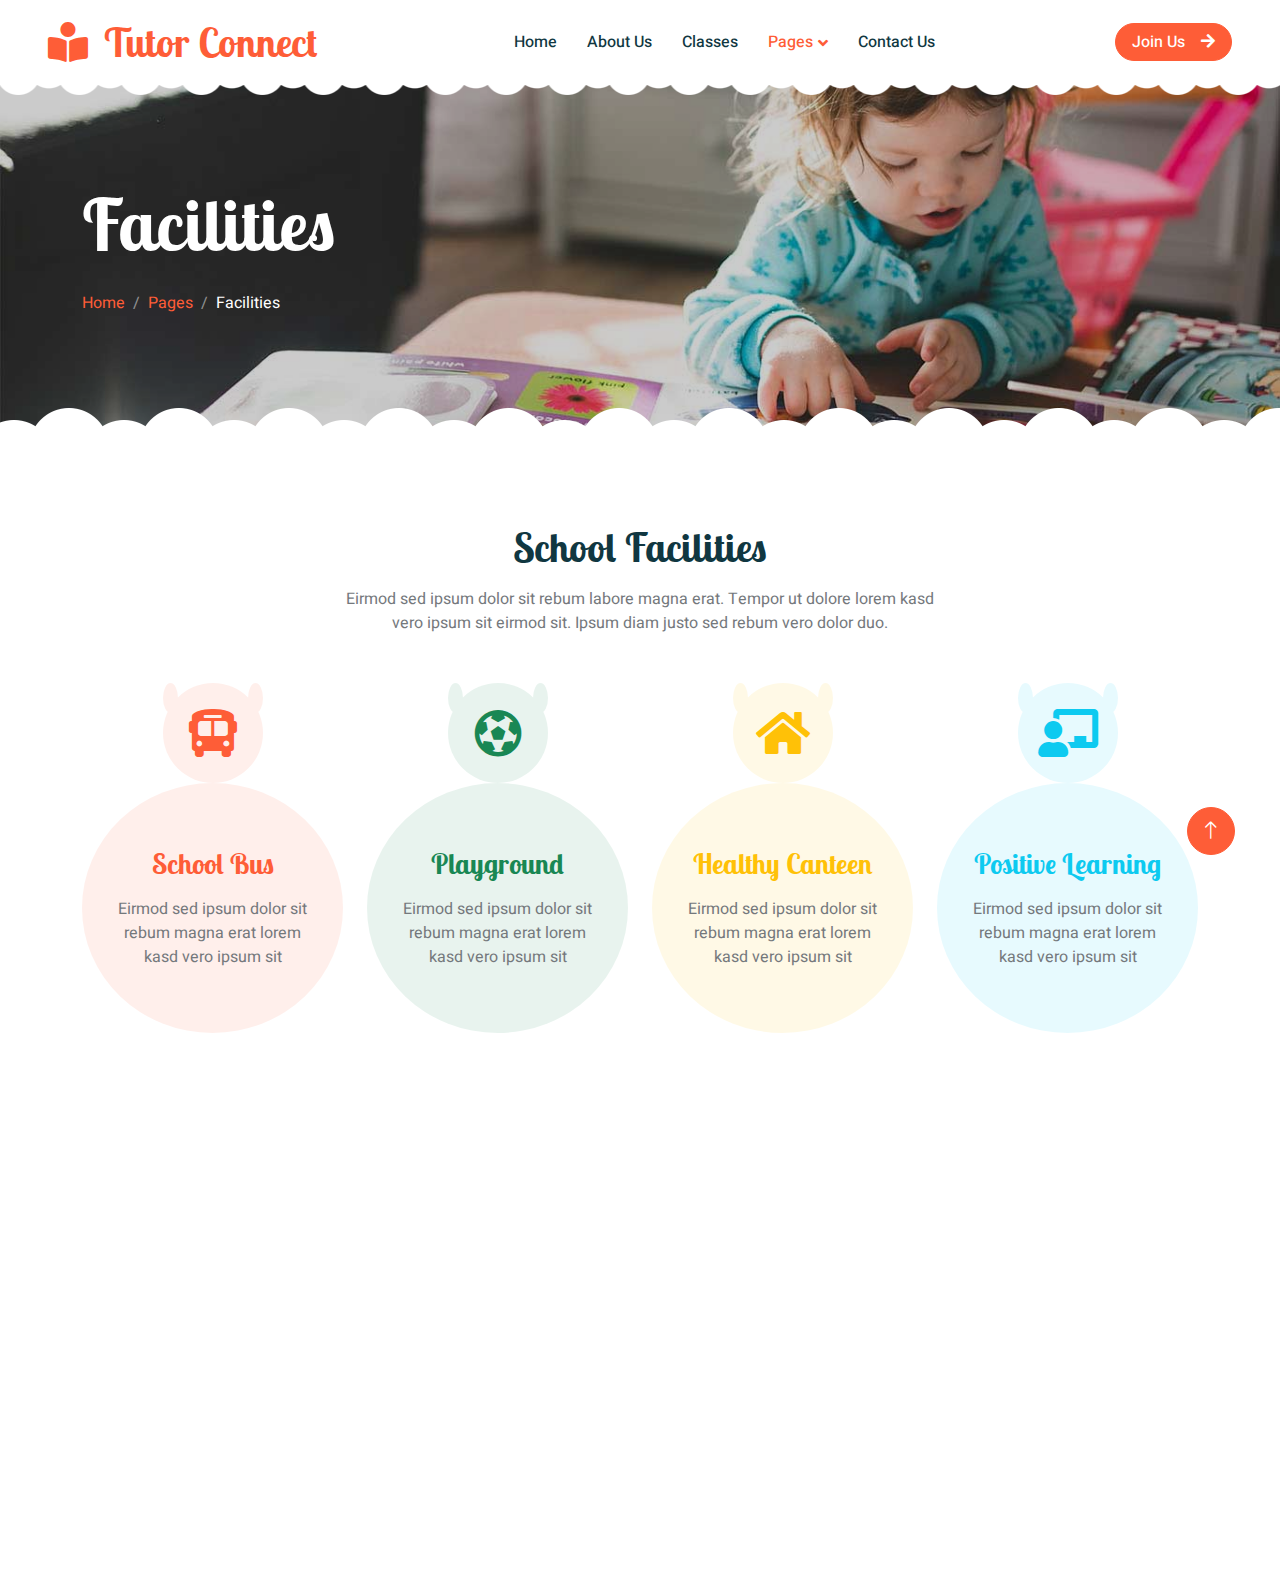
<file: facility.html>
<!DOCTYPE html>
<html lang="en">

<head>
    <meta charset="utf-8">
    <title>Tutor Connect - Preschool Website</title>
    <meta content="width=device-width, initial-scale=1.0" name="viewport">
    <meta content="" name="keywords">
    <meta content="" name="description">

    <!-- Favicon -->
    <link href="img/favicon.ico" rel="icon">

    <!-- Google Web Fonts -->
    <link rel="preconnect" href="https://fonts.googleapis.com">
    <link rel="preconnect" href="https://fonts.gstatic.com" crossorigin>
    <link href="https://fonts.googleapis.com/css2?family=Heebo:wght@400;500;600&family=Inter:wght@600&family=Lobster+Two:wght@700&display=swap" rel="stylesheet">
    
    <!-- Icon Font Stylesheet -->
    <link href="https://cdnjs.cloudflare.com/ajax/libs/font-awesome/5.10.0/css/all.min.css" rel="stylesheet">
    <link href="https://cdn.jsdelivr.net/npm/bootstrap-icons@1.4.1/font/bootstrap-icons.css" rel="stylesheet">

    <!-- Libraries Stylesheet -->
    <link href="lib/animate/animate.min.css" rel="stylesheet">
    <link href="lib/owlcarousel/assets/owl.carousel.min.css" rel="stylesheet">

    <!-- Customized Bootstrap Stylesheet -->
    <link href="css/bootstrap.min.css" rel="stylesheet">

    <!-- Template Stylesheet -->
    <link href="css/style.css" rel="stylesheet">
</head>

<body>
    <div class="container-xxl bg-white p-0">
        <!-- Spinner Start -->
        <div id="spinner" class="show bg-white position-fixed translate-middle w-100 vh-100 top-50 start-50 d-flex align-items-center justify-content-center">
            <div class="spinner-border text-primary" style="width: 3rem; height: 3rem;" role="status">
                <span class="sr-only">Loading...</span>
            </div>
        </div>
        <!-- Spinner End -->


        <!-- Navbar Start -->
        <nav class="navbar navbar-expand-lg bg-white navbar-light sticky-top px-4 px-lg-5 py-lg-0">
            <a href="index.html" class="navbar-brand">
                <h1 class="m-0 text-primary"><i class="fa fa-book-reader me-3"></i>Tutor Connect</h1>
            </a>
            <button type="button" class="navbar-toggler" data-bs-toggle="collapse" data-bs-target="#navbarCollapse">
                <span class="navbar-toggler-icon"></span>
            </button>
            <div class="collapse navbar-collapse" id="navbarCollapse">
                <div class="navbar-nav mx-auto">
                    <a href="index.html" class="nav-item nav-link">Home</a>
                    <a href="about.html" class="nav-item nav-link">About Us</a>
                    <a href="classes.html" class="nav-item nav-link">Classes</a>
                    <div class="nav-item dropdown">
                        <a href="#" class="nav-link dropdown-toggle active" data-bs-toggle="dropdown">Pages</a>
                        <div class="dropdown-menu rounded-0 rounded-bottom border-0 shadow-sm m-0">
                            <a href="facility.html" class="dropdown-item active">School Facilities</a>
                            <a href="team.html" class="dropdown-item">Popular Teachers</a>
                            <a href="call-to-action.html" class="dropdown-item">Become A Teachers</a>
                            <a href="appointment.html" class="dropdown-item">Make Appointment</a>
                            <a href="testimonial.html" class="dropdown-item">Testimonial</a>
                            <a href="404.html" class="dropdown-item">404 Error</a>
                        </div>
                    </div>
                    <a href="contact.html" class="nav-item nav-link">Contact Us</a>
                </div>
                <a href="" class="btn btn-primary rounded-pill px-3 d-none d-lg-block">Join Us<i class="fa fa-arrow-right ms-3"></i></a>
            </div>
        </nav>
        <!-- Navbar End -->


        <!-- Page Header End -->
        <div class="container-xxl py-5 page-header position-relative mb-5">
            <div class="container py-5">
                <h1 class="display-2 text-white animated slideInDown mb-4">Facilities</h1>
                <nav aria-label="breadcrumb animated slideInDown">
                    <ol class="breadcrumb">
                        <li class="breadcrumb-item"><a href="#">Home</a></li>
                        <li class="breadcrumb-item"><a href="#">Pages</a></li>
                        <li class="breadcrumb-item text-white active" aria-current="page">Facilities</li>
                    </ol>
                </nav>
            </div>
        </div>
        <!-- Page Header End -->


        <!-- Facilities Start -->
        <div class="container-xxl py-5">
            <div class="container">
                <div class="text-center mx-auto mb-5 wow fadeInUp" data-wow-delay="0.1s" style="max-width: 600px;">
                    <h1 class="mb-3">School Facilities</h1>
                    <p>Eirmod sed ipsum dolor sit rebum labore magna erat. Tempor ut dolore lorem kasd vero ipsum sit eirmod sit. Ipsum diam justo sed rebum vero dolor duo.</p>
                </div>
                <div class="row g-4">
                    <div class="col-lg-3 col-sm-6 wow fadeInUp" data-wow-delay="0.1s">
                        <div class="facility-item">
                            <div class="facility-icon bg-primary">
                                <span class="bg-primary"></span>
                                <i class="fa fa-bus-alt fa-3x text-primary"></i>
                                <span class="bg-primary"></span>
                            </div>
                            <div class="facility-text bg-primary">
                                <h3 class="text-primary mb-3">School Bus</h3>
                                <p class="mb-0">Eirmod sed ipsum dolor sit rebum magna erat lorem kasd vero ipsum sit</p>
                            </div>
                        </div>
                    </div>
                    <div class="col-lg-3 col-sm-6 wow fadeInUp" data-wow-delay="0.3s">
                        <div class="facility-item">
                            <div class="facility-icon bg-success">
                                <span class="bg-success"></span>
                                <i class="fa fa-futbol fa-3x text-success"></i>
                                <span class="bg-success"></span>
                            </div>
                            <div class="facility-text bg-success">
                                <h3 class="text-success mb-3">Playground</h3>
                                <p class="mb-0">Eirmod sed ipsum dolor sit rebum magna erat lorem kasd vero ipsum sit</p>
                            </div>
                        </div>
                    </div>
                    <div class="col-lg-3 col-sm-6 wow fadeInUp" data-wow-delay="0.5s">
                        <div class="facility-item">
                            <div class="facility-icon bg-warning">
                                <span class="bg-warning"></span>
                                <i class="fa fa-home fa-3x text-warning"></i>
                                <span class="bg-warning"></span>
                            </div>
                            <div class="facility-text bg-warning">
                                <h3 class="text-warning mb-3">Healthy Canteen</h3>
                                <p class="mb-0">Eirmod sed ipsum dolor sit rebum magna erat lorem kasd vero ipsum sit</p>
                            </div>
                        </div>
                    </div>
                    <div class="col-lg-3 col-sm-6 wow fadeInUp" data-wow-delay="0.7s">
                        <div class="facility-item">
                            <div class="facility-icon bg-info">
                                <span class="bg-info"></span>
                                <i class="fa fa-chalkboard-teacher fa-3x text-info"></i>
                                <span class="bg-info"></span>
                            </div>
                            <div class="facility-text bg-info">
                                <h3 class="text-info mb-3">Positive Learning</h3>
                                <p class="mb-0">Eirmod sed ipsum dolor sit rebum magna erat lorem kasd vero ipsum sit</p>
                            </div>
                        </div>
                    </div>
                </div>
            </div>
        </div>
        <!-- Facilities End -->


        <!-- Footer Start -->
        <div class="container-fluid bg-dark text-white-50 footer pt-5 mt-5 wow fadeIn" data-wow-delay="0.1s">
            <div class="container py-5">
                <div class="row g-5">
                    <div class="col-lg-3 col-md-6">
                        <h3 class="text-white mb-4">Get In Touch</h3>
                        <p class="mb-2"><i class="fa fa-map-marker-alt me-3"></i>06 Beadon Street Kolkata</p>
                        <p class="mb-2"><i class="fa fa-phone-alt me-3"></i>+91 7586086847</p>
                        <p class="mb-2"><i class="fa fa-envelope me-3"></i>sv9420669@gmail.com</p>
                        <div class="d-flex pt-2">
                            <a class="btn btn-outline-light btn-social" href=""><i class="fab fa-twitter"></i></a>
                            <a class="btn btn-outline-light btn-social" href=""><i class="fab fa-facebook-f"></i></a>
                            <a class="btn btn-outline-light btn-social" href=""><i class="fab fa-youtube"></i></a>
                            <a class="btn btn-outline-light btn-social" href=""><i class="fab fa-linkedin-in"></i></a>
                        </div>
                    </div>
                    <div class="col-lg-3 col-md-6">
                        <h3 class="text-white mb-4">Quick Links</h3>
                        <a class="btn btn-link text-white-50" href="">About Us</a>
                        <a class="btn btn-link text-white-50" href="">Contact Us</a>
                        <a class="btn btn-link text-white-50" href="">Our Services</a>
                        <a class="btn btn-link text-white-50" href="">Privacy Policy</a>
                        <a class="btn btn-link text-white-50" href="">Terms & Condition</a>
                    </div>
                    <div class="col-lg-3 col-md-6">
                        <h3 class="text-white mb-4">Photo Gallery</h3>
                        <div class="row g-2 pt-2">
                            <div class="col-4">
                                <img class="img-fluid rounded bg-light p-1" src="img/classes-1.jpg" alt="">
                            </div>
                            <div class="col-4">
                                <img class="img-fluid rounded bg-light p-1" src="img/classes-2.jpg" alt="">
                            </div>
                            <div class="col-4">
                                <img class="img-fluid rounded bg-light p-1" src="img/classes-3.jpg" alt="">
                            </div>
                            <div class="col-4">
                                <img class="img-fluid rounded bg-light p-1" src="img/classes-4.jpg" alt="">
                            </div>
                            <div class="col-4">
                                <img class="img-fluid rounded bg-light p-1" src="img/classes-5.jpg" alt="">
                            </div>
                            <div class="col-4">
                                <img class="img-fluid rounded bg-light p-1" src="img/classes-6.jpg" alt="">
                            </div>
                        </div>
                    </div>
                    <div class="col-lg-3 col-md-6">
                        <h3 class="text-white mb-4">Newsletter</h3>
                        <p>Dolor amet sit justo amet elitr clita ipsum elitr est.</p>
                        <div class="position-relative mx-auto" style="max-width: 400px;">
                            <input class="form-control bg-transparent w-100 py-3 ps-4 pe-5" type="text" placeholder="Your email">
                            <button type="button" class="btn btn-primary py-2 position-absolute top-0 end-0 mt-2 me-2">SignUp</button>
                        </div>
                    </div>
                </div>
            </div>
            <div class="container">
                <div class="copyright">
                    <div class="row">
                        <div class="col-md-6 text-center text-md-start mb-3 mb-md-0">
                            &copy; <a class="border-bottom" href="#">Your Site Name</a>, All Right Reserved. 
							
							<!--/*** This template is free as long as you keep the footer author’s credit link/attribution link/backlink. If you'd like to use the template without the footer author’s credit link/attribution link/backlink, you can purchase the Credit Removal License from "https://htmlcodex.com/credit-removal". Thank you for your support. ***/-->
							Designed By <a class="border-bottom" href="https://htmlcodex.com">HTML Codex</a>
                        </div>
                        <div class="col-md-6 text-center text-md-end">
                            <div class="footer-menu">
                                <a href="">Home</a>
                                <a href="">Cookies</a>
                                <a href="">Help</a>
                                <a href="">FQAs</a>
                            </div>
                        </div>
                    </div>
                </div>
            </div>
        </div>
        <!-- Footer End -->


        <!-- Back to Top -->
        <a href="#" class="btn btn-lg btn-primary btn-lg-square back-to-top"><i class="bi bi-arrow-up"></i></a>
    </div>

    <!-- JavaScript Libraries -->
    <script src="https://code.jquery.com/jquery-3.4.1.min.js"></script>
    <script src="https://cdn.jsdelivr.net/npm/bootstrap@5.0.0/dist/js/bootstrap.bundle.min.js"></script>
    <script src="lib/wow/wow.min.js"></script>
    <script src="lib/easing/easing.min.js"></script>
    <script src="lib/waypoints/waypoints.min.js"></script>
    <script src="lib/owlcarousel/owl.carousel.min.js"></script>

    <!-- Template Javascript -->
    <script src="js/main.js"></script>
</body>

</html>
</file>
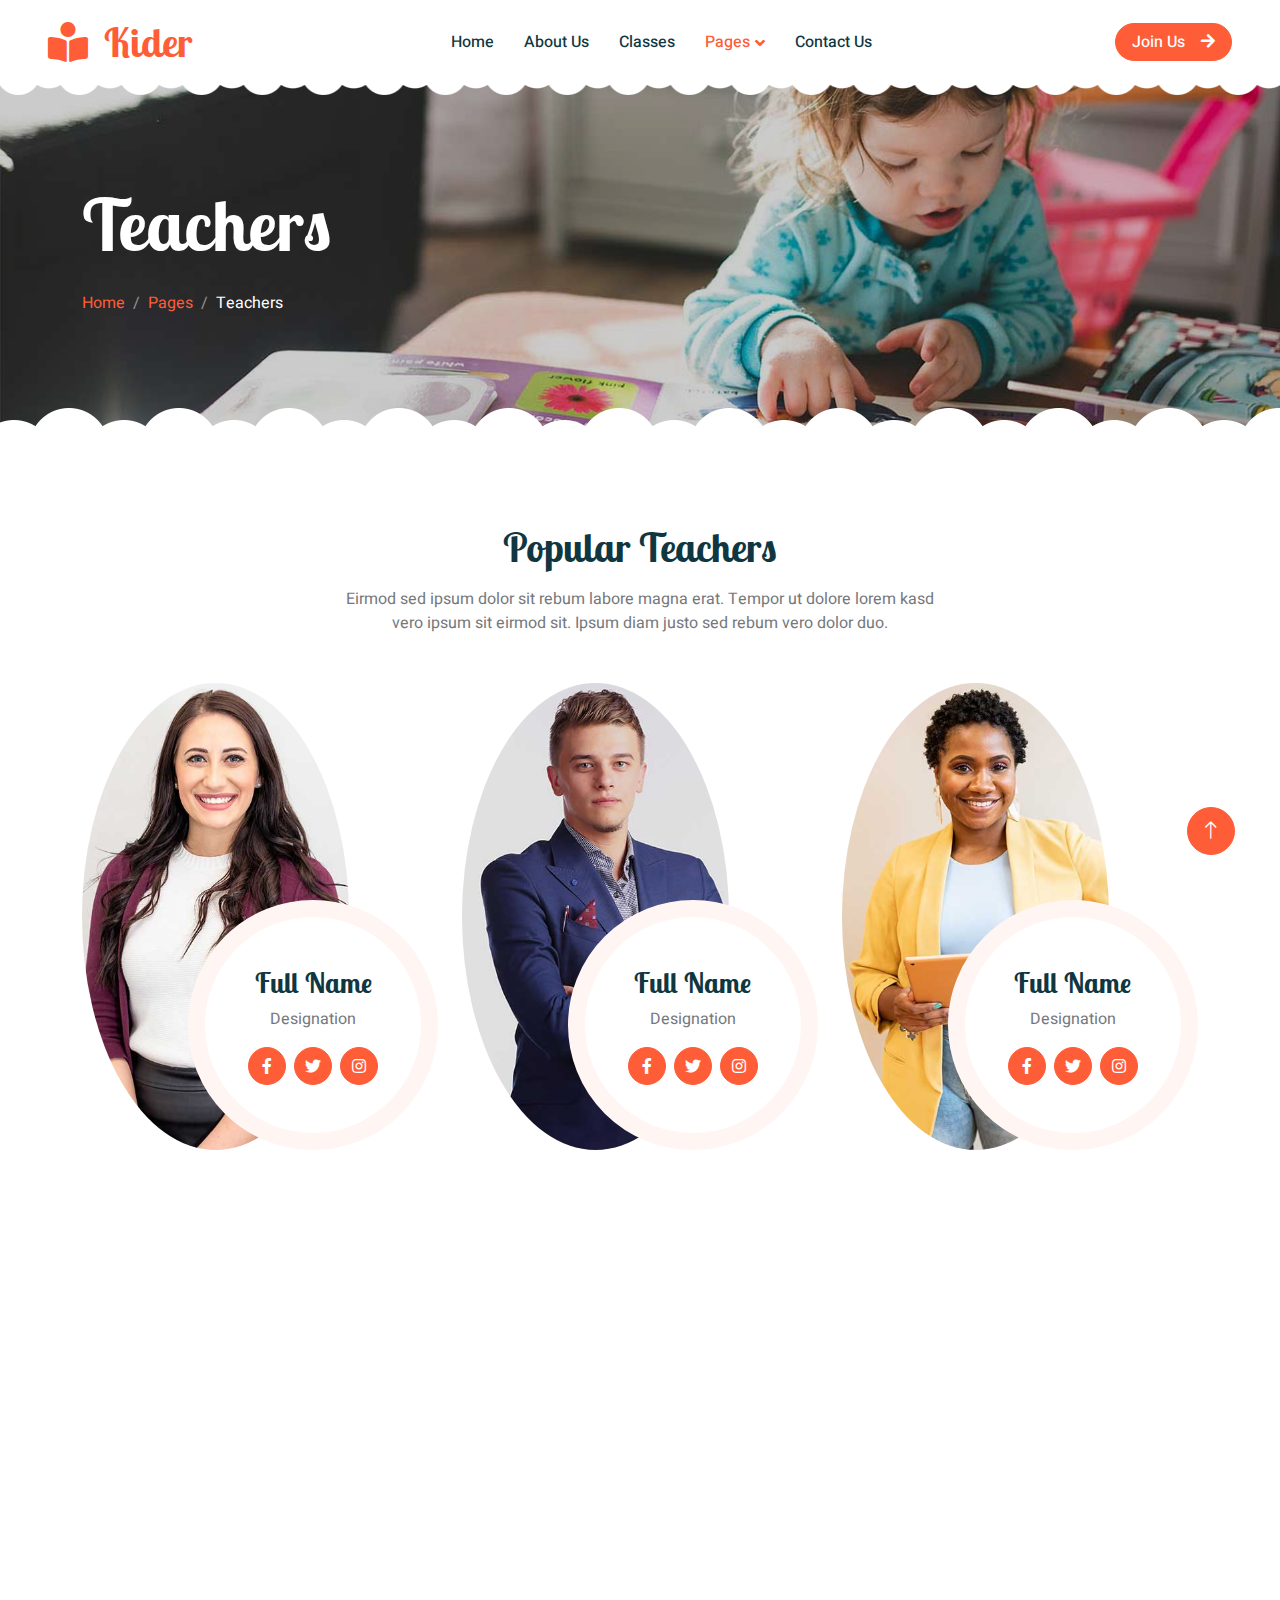
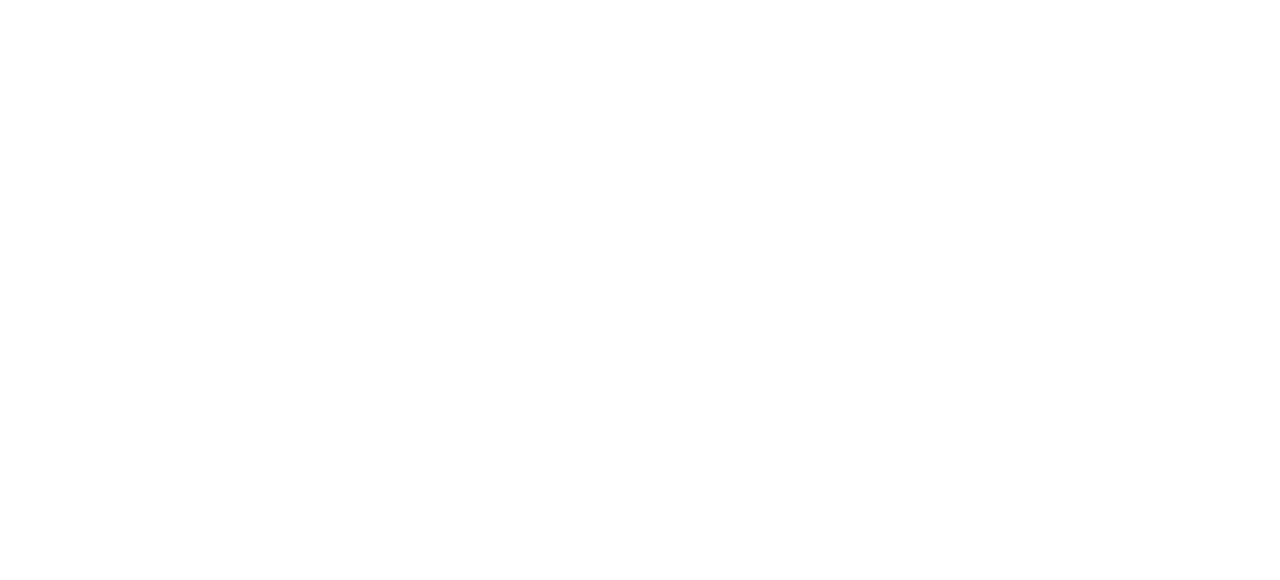
<file: team.html>
<!DOCTYPE html>
<html lang="en">

<head>
    <meta charset="utf-8">
    <title>Personalised Home Tutor</title>
    <meta content="width=device-width, initial-scale=1.0" name="viewport">
    <meta content="" name="keywords">
    <meta content="" name="description">

    <!-- Favicon -->
    <link href="img/favicon.ico" rel="icon">

    <!-- Google Web Fonts -->
    <link rel="preconnect" href="https://fonts.googleapis.com">
    <link rel="preconnect" href="https://fonts.gstatic.com" crossorigin>
    <link href="https://fonts.googleapis.com/css2?family=Heebo:wght@400;500;600&family=Inter:wght@600&family=Lobster+Two:wght@700&display=swap" rel="stylesheet">
    
    <!-- Icon Font Stylesheet -->
    <link href="https://cdnjs.cloudflare.com/ajax/libs/font-awesome/5.10.0/css/all.min.css" rel="stylesheet">
    <link href="https://cdn.jsdelivr.net/npm/bootstrap-icons@1.4.1/font/bootstrap-icons.css" rel="stylesheet">

    <!-- Libraries Stylesheet -->
    <link href="lib/animate/animate.min.css" rel="stylesheet">
    <link href="lib/owlcarousel/assets/owl.carousel.min.css" rel="stylesheet">

    <!-- Customized Bootstrap Stylesheet -->
    <link href="css/bootstrap.min.css" rel="stylesheet">

    <!-- Template Stylesheet -->
    <link href="css/style.css" rel="stylesheet">
</head>

<body>
    <div class="container-xxl bg-white p-0">
        <!-- Spinner Start -->
        <div id="spinner" class="show bg-white position-fixed translate-middle w-100 vh-100 top-50 start-50 d-flex align-items-center justify-content-center">
            <div class="spinner-border text-primary" style="width: 3rem; height: 3rem;" role="status">
                <span class="sr-only">Loading...</span>
            </div>
        </div>
        <!-- Spinner End -->


        <!-- Navbar Start -->
        <nav class="navbar navbar-expand-lg bg-white navbar-light sticky-top px-4 px-lg-5 py-lg-0">
            <a href="index.html" class="navbar-brand">
                <h1 class="m-0 text-primary"><i class="fa fa-book-reader me-3"></i>Kider</h1>
            </a>
            <button type="button" class="navbar-toggler" data-bs-toggle="collapse" data-bs-target="#navbarCollapse">
                <span class="navbar-toggler-icon"></span>
            </button>
            <div class="collapse navbar-collapse" id="navbarCollapse">
                <div class="navbar-nav mx-auto">
                    <a href="index.html" class="nav-item nav-link">Home</a>
                    <a href="about.html" class="nav-item nav-link">About Us</a>
                    <a href="classes.html" class="nav-item nav-link">Classes</a>
                    <div class="nav-item dropdown">
                        <a href="#" class="nav-link dropdown-toggle active" data-bs-toggle="dropdown">Pages</a>
                        <div class="dropdown-menu rounded-0 rounded-bottom border-0 shadow-sm m-0">
                            <a href="facility.html" class="dropdown-item">Facilities</a>
                            <a href="team.html" class="dropdown-item active">Popular Teachers</a>
                            <a href="call-to-action.html" class="dropdown-item">Become A Teachers</a>
                            <a href="appointment.html" class="dropdown-item">Make Appointment</a>
                            <a href="testimonial.html" class="dropdown-item">Testimonial</a>
                            <a href="404.html" class="dropdown-item">404 Error</a>
                        </div>
                    </div>
                    <a href="contact.html" class="nav-item nav-link">Contact Us</a>
                </div>
                <a href="" class="btn btn-primary rounded-pill px-3 d-none d-lg-block">Join Us<i class="fa fa-arrow-right ms-3"></i></a>
            </div>
        </nav>
        <!-- Navbar End -->


        <!-- Page Header End -->
        <div class="container-xxl py-5 page-header position-relative mb-5">
            <div class="container py-5">
                <h1 class="display-2 text-white animated slideInDown mb-4">Teachers</h1>
                <nav aria-label="breadcrumb animated slideInDown">
                    <ol class="breadcrumb">
                        <li class="breadcrumb-item"><a href="#">Home</a></li>
                        <li class="breadcrumb-item"><a href="#">Pages</a></li>
                        <li class="breadcrumb-item text-white active" aria-current="page">Teachers</li>
                    </ol>
                </nav>
            </div>
        </div>
        <!-- Page Header End -->


        <!-- Team Start -->
        <div class="container-xxl py-5">
            <div class="container">
                <div class="text-center mx-auto mb-5 wow fadeInUp" data-wow-delay="0.1s" style="max-width: 600px;">
                    <h1 class="mb-3">Popular Teachers</h1>
                    <p>Eirmod sed ipsum dolor sit rebum labore magna erat. Tempor ut dolore lorem kasd vero ipsum sit
                        eirmod sit. Ipsum diam justo sed rebum vero dolor duo.</p>
                </div>
                <div class="row g-4">
                    <div class="col-lg-4 col-md-6 wow fadeInUp" data-wow-delay="0.1s">
                        <div class="team-item position-relative">
                            <img class="img-fluid rounded-circle w-75" src="img/team-1.jpg" alt="">
                            <div class="team-text">
                                <h3>Full Name</h3>
                                <p>Designation</p>
                                <div class="d-flex align-items-center">
                                    <a class="btn btn-square btn-primary mx-1" href=""><i class="fab fa-facebook-f"></i></a>
                                    <a class="btn btn-square btn-primary  mx-1" href=""><i class="fab fa-twitter"></i></a>
                                    <a class="btn btn-square btn-primary  mx-1" href=""><i class="fab fa-instagram"></i></a>
                                </div>
                            </div>
                        </div>
                    </div>
                    <div class="col-lg-4 col-md-6 wow fadeInUp" data-wow-delay="0.3s">
                        <div class="team-item position-relative">
                            <img class="img-fluid rounded-circle w-75" src="img/team-2.jpg" alt="">
                            <div class="team-text">
                                <h3>Full Name</h3>
                                <p>Designation</p>
                                <div class="d-flex align-items-center">
                                    <a class="btn btn-square btn-primary mx-1" href=""><i class="fab fa-facebook-f"></i></a>
                                    <a class="btn btn-square btn-primary  mx-1" href=""><i class="fab fa-twitter"></i></a>
                                    <a class="btn btn-square btn-primary  mx-1" href=""><i class="fab fa-instagram"></i></a>
                                </div>
                            </div>
                        </div>
                    </div>
                    <div class="col-lg-4 col-md-6 wow fadeInUp" data-wow-delay="0.5s">
                        <div class="team-item position-relative">
                            <img class="img-fluid rounded-circle w-75" src="img/team-3.jpg" alt="">
                            <div class="team-text">
                                <h3>Full Name</h3>
                                <p>Designation</p>
                                <div class="d-flex align-items-center">
                                    <a class="btn btn-square btn-primary mx-1" href=""><i class="fab fa-facebook-f"></i></a>
                                    <a class="btn btn-square btn-primary  mx-1" href=""><i class="fab fa-twitter"></i></a>
                                    <a class="btn btn-square btn-primary  mx-1" href=""><i class="fab fa-instagram"></i></a>
                                </div>
                            </div>
                        </div>
                    </div>
                    <div class="col-lg-4 col-md-6 wow fadeInUp" data-wow-delay="0.1s">
                        <div class="team-item position-relative">
                            <img class="img-fluid rounded-circle w-75" src="img/team-1.jpg" alt="">
                            <div class="team-text">
                                <h3>Full Name</h3>
                                <p>Designation</p>
                                <div class="d-flex align-items-center">
                                    <a class="btn btn-square btn-primary mx-1" href=""><i class="fab fa-facebook-f"></i></a>
                                    <a class="btn btn-square btn-primary  mx-1" href=""><i class="fab fa-twitter"></i></a>
                                    <a class="btn btn-square btn-primary  mx-1" href=""><i class="fab fa-instagram"></i></a>
                                </div>
                            </div>
                        </div>
                    </div>
                    <div class="col-lg-4 col-md-6 wow fadeInUp" data-wow-delay="0.3s">
                        <div class="team-item position-relative">
                            <img class="img-fluid rounded-circle w-75" src="img/team-2.jpg" alt="">
                            <div class="team-text">
                                <h3>Full Name</h3>
                                <p>Designation</p>
                                <div class="d-flex align-items-center">
                                    <a class="btn btn-square btn-primary mx-1" href=""><i class="fab fa-facebook-f"></i></a>
                                    <a class="btn btn-square btn-primary  mx-1" href=""><i class="fab fa-twitter"></i></a>
                                    <a class="btn btn-square btn-primary  mx-1" href=""><i class="fab fa-instagram"></i></a>
                                </div>
                            </div>
                        </div>
                    </div>
                    <div class="col-lg-4 col-md-6 wow fadeInUp" data-wow-delay="0.5s">
                        <div class="team-item position-relative">
                            <img class="img-fluid rounded-circle w-75" src="img/team-3.jpg" alt="">
                            <div class="team-text">
                                <h3>Full Name</h3>
                                <p>Designation</p>
                                <div class="d-flex align-items-center">
                                    <a class="btn btn-square btn-primary mx-1" href=""><i class="fab fa-facebook-f"></i></a>
                                    <a class="btn btn-square btn-primary  mx-1" href=""><i class="fab fa-twitter"></i></a>
                                    <a class="btn btn-square btn-primary  mx-1" href=""><i class="fab fa-instagram"></i></a>
                                </div>
                            </div>
                        </div>
                    </div>
                </div>
            </div>
        </div>
        <!-- Team End -->


        <!-- Footer Start -->
        <div class="container-fluid bg-dark text-white-50 footer pt-5 mt-5 wow fadeIn" data-wow-delay="0.1s">
            <div class="container py-5">
                <div class="row g-5">
                    <div class="col-lg-3 col-md-6">
                        <h3 class="text-white mb-4">Get In Touch</h3>
                        <p class="mb-2"><i class="fa fa-map-marker-alt me-3"></i>123 Street, New York, USA</p>
                        <p class="mb-2"><i class="fa fa-phone-alt me-3"></i>+012 345 67890</p>
                        <p class="mb-2"><i class="fa fa-envelope me-3"></i>info@example.com</p>
                        <div class="d-flex pt-2">
                            <a class="btn btn-outline-light btn-social" href=""><i class="fab fa-twitter"></i></a>
                            <a class="btn btn-outline-light btn-social" href=""><i class="fab fa-facebook-f"></i></a>
                            <a class="btn btn-outline-light btn-social" href=""><i class="fab fa-youtube"></i></a>
                            <a class="btn btn-outline-light btn-social" href=""><i class="fab fa-linkedin-in"></i></a>
                        </div>
                    </div>
                    <div class="col-lg-3 col-md-6">
                        <h3 class="text-white mb-4">Quick Links</h3>
                        <a class="btn btn-link text-white-50" href="">About Us</a>
                        <a class="btn btn-link text-white-50" href="">Contact Us</a>
                        <a class="btn btn-link text-white-50" href="">Our Services</a>
                        <a class="btn btn-link text-white-50" href="">Privacy Policy</a>
                        <a class="btn btn-link text-white-50" href="">Terms & Condition</a>
                    </div>
                    <div class="col-lg-3 col-md-6">
                        <h3 class="text-white mb-4">Photo Gallery</h3>
                        <div class="row g-2 pt-2">
                            <div class="col-4">
                                <img class="img-fluid rounded bg-light p-1" src="img/classes-1.jpg" alt="">
                            </div>
                            <div class="col-4">
                                <img class="img-fluid rounded bg-light p-1" src="img/classes-2.jpg" alt="">
                            </div>
                            <div class="col-4">
                                <img class="img-fluid rounded bg-light p-1" src="img/classes-3.jpg" alt="">
                            </div>
                            <div class="col-4">
                                <img class="img-fluid rounded bg-light p-1" src="img/classes-4.jpg" alt="">
                            </div>
                            <div class="col-4">
                                <img class="img-fluid rounded bg-light p-1" src="img/classes-5.jpg" alt="">
                            </div>
                            <div class="col-4">
                                <img class="img-fluid rounded bg-light p-1" src="img/classes-6.jpg" alt="">
                            </div>
                        </div>
                    </div>
                    <div class="col-lg-3 col-md-6">
                        <h3 class="text-white mb-4">Newsletter</h3>
                        <p>Dolor amet sit justo amet elitr clita ipsum elitr est.</p>
                        <div class="position-relative mx-auto" style="max-width: 400px;">
                            <input class="form-control bg-transparent w-100 py-3 ps-4 pe-5" type="text" placeholder="Your email">
                            <button type="button" class="btn btn-primary py-2 position-absolute top-0 end-0 mt-2 me-2">SignUp</button>
                        </div>
                    </div>
                </div>
            </div>
            <div class="container">
                <div class="copyright">
                    <div class="row">
                        <div class="col-md-6 text-center text-md-start mb-3 mb-md-0">
                            &copy; <a class="border-bottom" href="#">Your Site Name</a>, All Right Reserved. 
							
							<!--/*** This template is free as long as you keep the footer author’s credit link/attribution link/backlink. If you'd like to use the template without the footer author’s credit link/attribution link/backlink, you can purchase the Credit Removal License from "https://htmlcodex.com/credit-removal". Thank you for your support. ***/-->
							Designed By <a class="border-bottom" href="https://htmlcodex.com">HTML Codex</a>
                        </div>
                        <div class="col-md-6 text-center text-md-end">
                            <div class="footer-menu">
                                <a href="">Home</a>
                                <a href="">Cookies</a>
                                <a href="">Help</a>
                                <a href="">FQAs</a>
                            </div>
                        </div>
                    </div>
                </div>
            </div>
        </div>
        <!-- Footer End -->


        <!-- Back to Top -->
        <a href="#" class="btn btn-lg btn-primary btn-lg-square back-to-top"><i class="bi bi-arrow-up"></i></a>
    </div>

    <!-- JavaScript Libraries -->
    <script src="https://code.jquery.com/jquery-3.4.1.min.js"></script>
    <script src="https://cdn.jsdelivr.net/npm/bootstrap@5.0.0/dist/js/bootstrap.bundle.min.js"></script>
    <script src="lib/wow/wow.min.js"></script>
    <script src="lib/easing/easing.min.js"></script>
    <script src="lib/waypoints/waypoints.min.js"></script>
    <script src="lib/owlcarousel/owl.carousel.min.js"></script>

    <!-- Template Javascript -->
    <script src="js/main.js"></script>
</body>

</html>
</file>
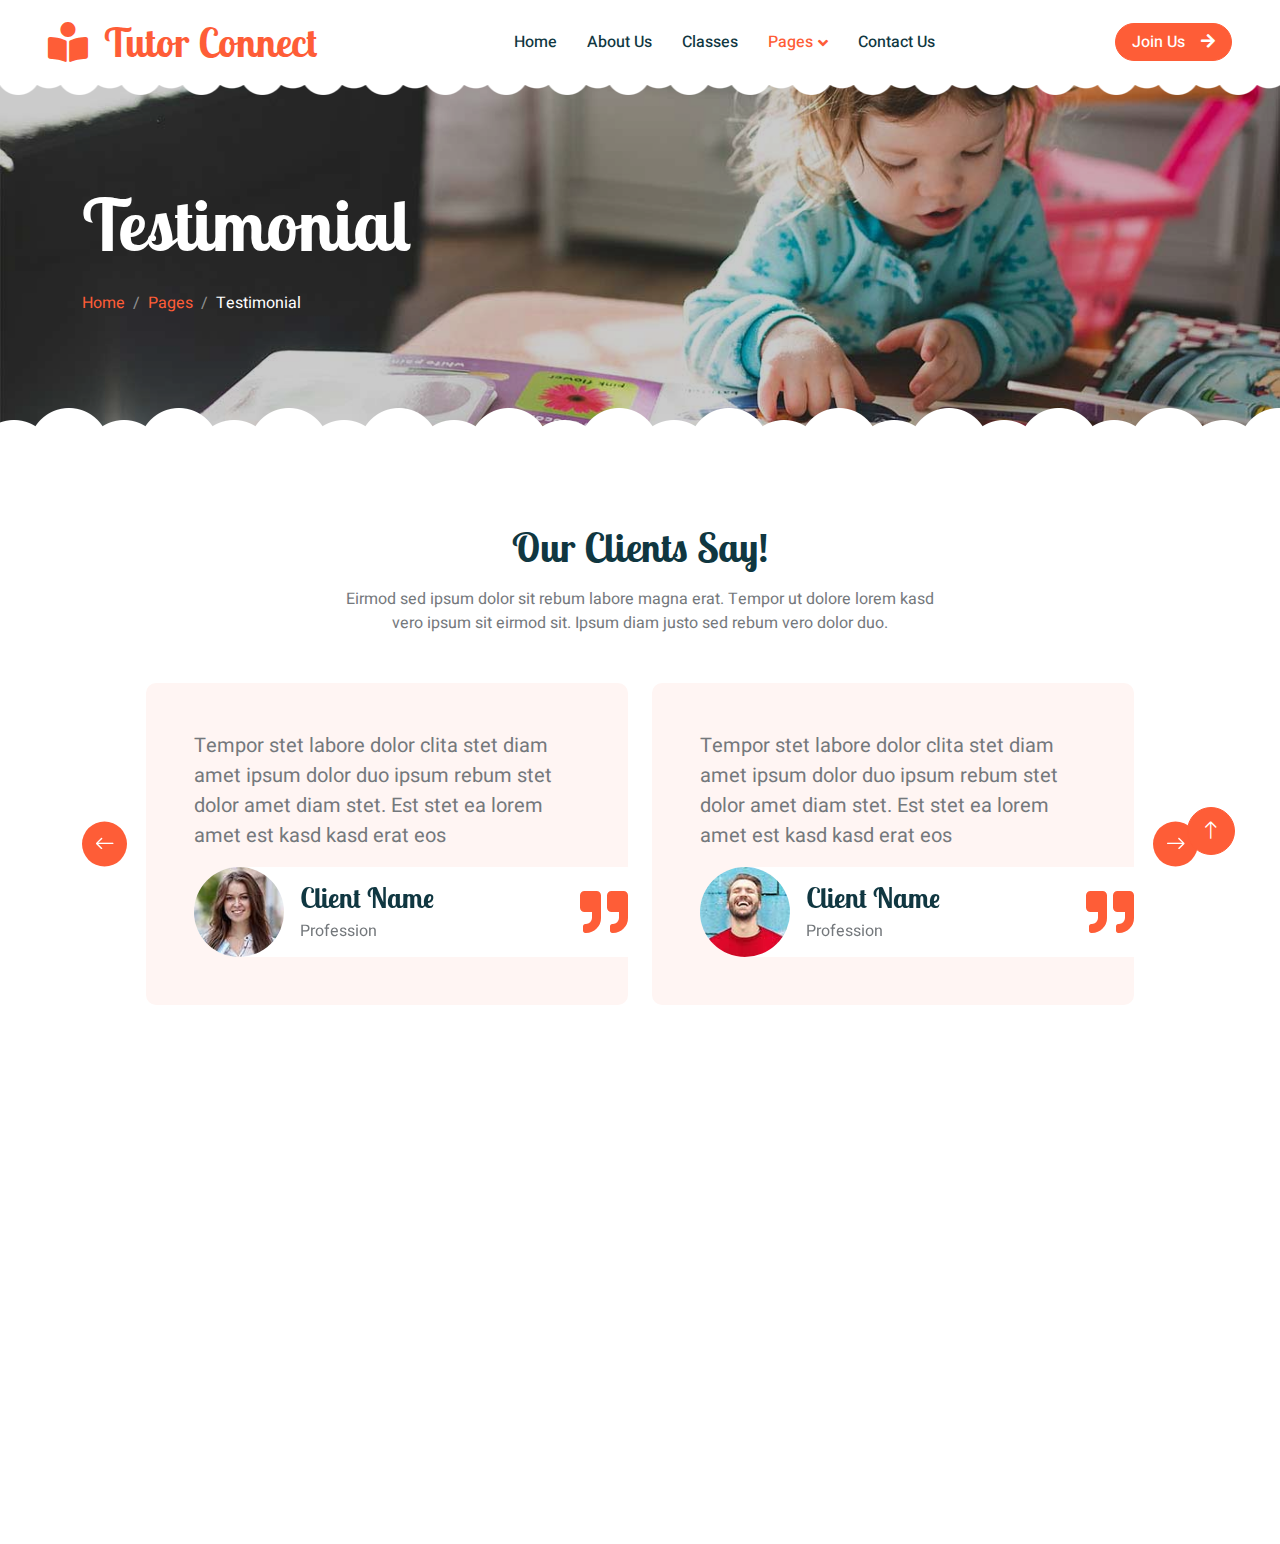
<file: testimonial.html>
<!DOCTYPE html>
<html lang="en">

<head>
    <meta charset="utf-8">
    <title>Tutor Connect - Preschool Website</title>
    <meta content="width=device-width, initial-scale=1.0" name="viewport">
    <meta content="" name="keywords">
    <meta content="" name="description">

    <!-- Favicon -->
    <link href="img/favicon.ico" rel="icon">

    <!-- Google Web Fonts -->
    <link rel="preconnect" href="https://fonts.googleapis.com">
    <link rel="preconnect" href="https://fonts.gstatic.com" crossorigin>
    <link href="https://fonts.googleapis.com/css2?family=Heebo:wght@400;500;600&family=Inter:wght@600&family=Lobster+Two:wght@700&display=swap" rel="stylesheet">
    
    <!-- Icon Font Stylesheet -->
    <link href="https://cdnjs.cloudflare.com/ajax/libs/font-awesome/5.10.0/css/all.min.css" rel="stylesheet">
    <link href="https://cdn.jsdelivr.net/npm/bootstrap-icons@1.4.1/font/bootstrap-icons.css" rel="stylesheet">

    <!-- Libraries Stylesheet -->
    <link href="lib/animate/animate.min.css" rel="stylesheet">
    <link href="lib/owlcarousel/assets/owl.carousel.min.css" rel="stylesheet">

    <!-- Customized Bootstrap Stylesheet -->
    <link href="css/bootstrap.min.css" rel="stylesheet">

    <!-- Template Stylesheet -->
    <link href="css/style.css" rel="stylesheet">
</head>

<body>
    <div class="container-xxl bg-white p-0">
        <!-- Spinner Start -->
        <div id="spinner" class="show bg-white position-fixed translate-middle w-100 vh-100 top-50 start-50 d-flex align-items-center justify-content-center">
            <div class="spinner-border text-primary" style="width: 3rem; height: 3rem;" role="status">
                <span class="sr-only">Loading...</span>
            </div>
        </div>
        <!-- Spinner End -->


        <!-- Navbar Start -->
        <nav class="navbar navbar-expand-lg bg-white navbar-light sticky-top px-4 px-lg-5 py-lg-0">
            <a href="index.html" class="navbar-brand">
                <h1 class="m-0 text-primary"><i class="fa fa-book-reader me-3"></i>Tutor Connect</h1>
            </a>
            <button type="button" class="navbar-toggler" data-bs-toggle="collapse" data-bs-target="#navbarCollapse">
                <span class="navbar-toggler-icon"></span>
            </button>
            <div class="collapse navbar-collapse" id="navbarCollapse">
                <div class="navbar-nav mx-auto">
                    <a href="index.html" class="nav-item nav-link">Home</a>
                    <a href="about.html" class="nav-item nav-link">About Us</a>
                    <a href="classes.html" class="nav-item nav-link">Classes</a>
                    <div class="nav-item dropdown">
                        <a href="#" class="nav-link dropdown-toggle active" data-bs-toggle="dropdown">Pages</a>
                        <div class="dropdown-menu rounded-0 rounded-bottom border-0 shadow-sm m-0">
                            <a href="facility.html" class="dropdown-item">School Facilities</a>
                            <a href="team.html" class="dropdown-item">Popular Teachers</a>
                            <a href="call-to-action.html" class="dropdown-item">Become A Teachers</a>
                            <a href="appointment.html" class="dropdown-item">Make Appointment</a>
                            <a href="testimonial.html" class="dropdown-item active">Testimonial</a>
                            <a href="404.html" class="dropdown-item">404 Error</a>
                        </div>
                    </div>
                    <a href="contact.html" class="nav-item nav-link">Contact Us</a>
                </div>
                <a href="" class="btn btn-primary rounded-pill px-3 d-none d-lg-block">Join Us<i class="fa fa-arrow-right ms-3"></i></a>
            </div>
        </nav>
        <!-- Navbar End -->


        <!-- Page Header End -->
        <div class="container-xxl py-5 page-header position-relative mb-5">
            <div class="container py-5">
                <h1 class="display-2 text-white animated slideInDown mb-4">Testimonial</h1>
                <nav aria-label="breadcrumb animated slideInDown">
                    <ol class="breadcrumb">
                        <li class="breadcrumb-item"><a href="#">Home</a></li>
                        <li class="breadcrumb-item"><a href="#">Pages</a></li>
                        <li class="breadcrumb-item text-white active" aria-current="page">Testimonial</li>
                    </ol>
                </nav>
            </div>
        </div>
        <!-- Page Header End -->


        <!-- Testimonial Start -->
        <div class="container-xxl py-5">
            <div class="container">
                <div class="text-center mx-auto mb-5 wow fadeInUp" data-wow-delay="0.1s" style="max-width: 600px;">
                    <h1 class="mb-3">Our Clients Say!</h1>
                    <p>Eirmod sed ipsum dolor sit rebum labore magna erat. Tempor ut dolore lorem kasd vero ipsum sit eirmod sit. Ipsum diam justo sed rebum vero dolor duo.</p>
                </div>
                <div class="owl-carousel testimonial-carousel wow fadeInUp" data-wow-delay="0.1s">
                    <div class="testimonial-item bg-light rounded p-5">
                        <p class="fs-5">Tempor stet labore dolor clita stet diam amet ipsum dolor duo ipsum rebum stet dolor amet diam stet. Est stet ea lorem amet est kasd kasd erat eos</p>
                        <div class="d-flex align-items-center bg-white me-n5" style="border-radius: 50px 0 0 50px;">
                            <img class="img-fluid flex-shrink-0 rounded-circle" src="img/testimonial-1.jpg" style="width: 90px; height: 90px;">
                            <div class="ps-3">
                                <h3 class="mb-1">Client Name</h3>
                                <span>Profession</span>
                            </div>
                            <i class="fa fa-quote-right fa-3x text-primary ms-auto d-none d-sm-flex"></i>
                        </div>
                    </div>
                    <div class="testimonial-item bg-light rounded p-5">
                        <p class="fs-5">Tempor stet labore dolor clita stet diam amet ipsum dolor duo ipsum rebum stet dolor amet diam stet. Est stet ea lorem amet est kasd kasd erat eos</p>
                        <div class="d-flex align-items-center bg-white me-n5" style="border-radius: 50px 0 0 50px;">
                            <img class="img-fluid flex-shrink-0 rounded-circle" src="img/testimonial-2.jpg" style="width: 90px; height: 90px;">
                            <div class="ps-3">
                                <h3 class="mb-1">Client Name</h3>
                                <span>Profession</span>
                            </div>
                            <i class="fa fa-quote-right fa-3x text-primary ms-auto d-none d-sm-flex"></i>
                        </div>
                    </div>
                    <div class="testimonial-item bg-light rounded p-5">
                        <p class="fs-5">Tempor stet labore dolor clita stet diam amet ipsum dolor duo ipsum rebum stet dolor amet diam stet. Est stet ea lorem amet est kasd kasd erat eos</p>
                        <div class="d-flex align-items-center bg-white me-n5" style="border-radius: 50px 0 0 50px;">
                            <img class="img-fluid flex-shrink-0 rounded-circle" src="img/testimonial-3.jpg" style="width: 90px; height: 90px;">
                            <div class="ps-3">
                                <h3 class="mb-1">Client Name</h3>
                                <span>Profession</span>
                            </div>
                            <i class="fa fa-quote-right fa-3x text-primary ms-auto d-none d-sm-flex"></i>
                        </div>
                    </div>
                </div>
            </div>
        </div>
        <!-- Testimonial End -->


        <!-- Footer Start -->
        <div class="container-fluid bg-dark text-white-50 footer pt-5 mt-5 wow fadeIn" data-wow-delay="0.1s">
            <div class="container py-5">
                <div class="row g-5">
                    <div class="col-lg-3 col-md-6">
                        <h3 class="text-white mb-4">Get In Touch</h3>
                        <p class="mb-2"><i class="fa fa-map-marker-alt me-3"></i>123 Street, New York, USA</p>
                        <p class="mb-2"><i class="fa fa-phone-alt me-3"></i>+012 345 67890</p>
                        <p class="mb-2"><i class="fa fa-envelope me-3"></i>info@example.com</p>
                        <div class="d-flex pt-2">
                            <a class="btn btn-outline-light btn-social" href=""><i class="fab fa-twitter"></i></a>
                            <a class="btn btn-outline-light btn-social" href=""><i class="fab fa-facebook-f"></i></a>
                            <a class="btn btn-outline-light btn-social" href=""><i class="fab fa-youtube"></i></a>
                            <a class="btn btn-outline-light btn-social" href=""><i class="fab fa-linkedin-in"></i></a>
                        </div>
                    </div>
                    <div class="col-lg-3 col-md-6">
                        <h3 class="text-white mb-4">Quick Links</h3>
                        <a class="btn btn-link text-white-50" href="">About Us</a>
                        <a class="btn btn-link text-white-50" href="">Contact Us</a>
                        <a class="btn btn-link text-white-50" href="">Our Services</a>
                        <a class="btn btn-link text-white-50" href="">Privacy Policy</a>
                        <a class="btn btn-link text-white-50" href="">Terms & Condition</a>
                    </div>
                    <div class="col-lg-3 col-md-6">
                        <h3 class="text-white mb-4">Photo Gallery</h3>
                        <div class="row g-2 pt-2">
                            <div class="col-4">
                                <img class="img-fluid rounded bg-light p-1" src="img/classes-1.jpg" alt="">
                            </div>
                            <div class="col-4">
                                <img class="img-fluid rounded bg-light p-1" src="img/classes-2.jpg" alt="">
                            </div>
                            <div class="col-4">
                                <img class="img-fluid rounded bg-light p-1" src="img/classes-3.jpg" alt="">
                            </div>
                            <div class="col-4">
                                <img class="img-fluid rounded bg-light p-1" src="img/classes-4.jpg" alt="">
                            </div>
                            <div class="col-4">
                                <img class="img-fluid rounded bg-light p-1" src="img/classes-5.jpg" alt="">
                            </div>
                            <div class="col-4">
                                <img class="img-fluid rounded bg-light p-1" src="img/classes-6.jpg" alt="">
                            </div>
                        </div>
                    </div>
                    <div class="col-lg-3 col-md-6">
                        <h3 class="text-white mb-4">Newsletter</h3>
                        <p>Dolor amet sit justo amet elitr clita ipsum elitr est.</p>
                        <div class="position-relative mx-auto" style="max-width: 400px;">
                            <input class="form-control bg-transparent w-100 py-3 ps-4 pe-5" type="text" placeholder="Your email">
                            <button type="button" class="btn btn-primary py-2 position-absolute top-0 end-0 mt-2 me-2">SignUp</button>
                        </div>
                    </div>
                </div>
            </div>
            <div class="container">
                <div class="copyright">
                    <div class="row">
                        <div class="col-md-6 text-center text-md-start mb-3 mb-md-0">
                            &copy; <a class="border-bottom" href="#">Your Site Name</a>, All Right Reserved. 
							
							<!--/*** This template is free as long as you keep the footer author’s credit link/attribution link/backlink. If you'd like to use the template without the footer author’s credit link/attribution link/backlink, you can purchase the Credit Removal License from "https://htmlcodex.com/credit-removal". Thank you for your support. ***/-->
							Designed By <a class="border-bottom" href="">Pratham</a>
                        </div>
                        <div class="col-md-6 text-center text-md-end">
                            <div class="footer-menu">
                                <a href="">Home</a>
                                <a href="">Cookies</a>
                                <a href="">Help</a>
                                <a href="">FQAs</a>
                            </div>
                        </div>
                    </div>
                </div>
            </div>
        </div>
        <!-- Footer End -->


        <!-- Back to Top -->
        <a href="#" class="btn btn-lg btn-primary btn-lg-square back-to-top"><i class="bi bi-arrow-up"></i></a>
    </div>

    <!-- JavaScript Libraries -->
    <script src="https://code.jquery.com/jquery-3.4.1.min.js"></script>
    <script src="https://cdn.jsdelivr.net/npm/bootstrap@5.0.0/dist/js/bootstrap.bundle.min.js"></script>
    <script src="lib/wow/wow.min.js"></script>
    <script src="lib/easing/easing.min.js"></script>
    <script src="lib/waypoints/waypoints.min.js"></script>
    <script src="lib/owlcarousel/owl.carousel.min.js"></script>

    <!-- Template Javascript -->
    <script src="js/main.js"></script>
</body>

</html>
</file>
<file: css/style.css>
/********** Template CSS **********/
:root {
    --primary: #FE5D37;
    --light: #FFF5F3;
    --dark: #103741;
}

.back-to-top {
    position: fixed;
    display: none;
    right: 45px;
    bottom: 45px;
    z-index: 99;
}


/*** Spinner ***/
#spinner {
    opacity: 0;
    visibility: hidden;
    transition: opacity .5s ease-out, visibility 0s linear .5s;
    z-index: 99999;
}

#spinner.show {
    transition: opacity .5s ease-out, visibility 0s linear 0s;
    visibility: visible;
    opacity: 1;
}


/*** Button ***/
.btn {
    font-weight: 500;
    transition: .5s;
}

.btn.btn-primary {
    color: #FFFFFF;
}

.btn-square {
    width: 38px;
    height: 38px;
}

.btn-sm-square {
    width: 32px;
    height: 32px;
}

.btn-lg-square {
    width: 48px;
    height: 48px;
}

.btn-square,
.btn-sm-square,
.btn-lg-square {
    padding: 0;
    display: flex;
    align-items: center;
    justify-content: center;
    font-weight: normal;
    border-radius: 50px;
}


/*** Heading ***/
h1,
h2,
h3,
h4,
.h1,
.h2,
.h3,
.h4,
.display-1,
.display-2,
.display-3,
.display-4,
.display-5,
.display-6 {
    font-family: 'Lobster Two', cursive;
    font-weight: 700;
}

h5,
h6,
.h5,
.h6 {
    font-weight: 600;
}

.font-secondary {
    font-family: 'Lobster Two', cursive;
}


/*** Navbar ***/
.navbar .navbar-nav .nav-link {
    padding: 30px 15px;
    color: var(--dark);
    font-weight: 500;
    outline: none;
}

.navbar .navbar-nav .nav-link:hover,
.navbar .navbar-nav .nav-link.active {
    color: var(--primary);
}

.navbar.sticky-top {
    top: -100px;
    transition: .5s;
}

.navbar .dropdown-toggle::after {
    border: none;
    content: "\f107";
    font-family: "Font Awesome 5 Free";
    font-weight: 900;
    vertical-align: middle;
    margin-left: 5px;
    transition: .5s;
}

.navbar .dropdown-toggle[aria-expanded=true]::after {
    transform: rotate(-180deg);
}

@media (max-width: 991.98px) {
    .navbar .navbar-nav .nav-link  {
        margin-right: 0;
        padding: 10px 0;
    }

    .navbar .navbar-nav {
        margin-top: 15px;
        border-top: 1px solid #EEEEEE;
    }
}

@media (min-width: 992px) {
    .navbar .nav-item .dropdown-menu {
        display: block;
        top: calc(100% - 15px);
        margin-top: 0;
        opacity: 0;
        visibility: hidden;
        transition: .5s;
        
    }

    .navbar .nav-item:hover .dropdown-menu {
        top: 100%;
        visibility: visible;
        transition: .5s;
        opacity: 1;
    }
}


/*** Header ***/
.header-carousel::before,
.header-carousel::after,
.page-header::before,
.page-header::after {
    position: absolute;
    content: "";
    width: 100%;
    height: 10px;
    top: 0;
    left: 0;
    background: url(../img/bg-header-top.png) center center repeat-x;
    z-index: 1;
}

.header-carousel::after,
.page-header::after {
    height: 19px;
    top: auto;
    bottom: 0;
    background: url(../img/bg-header-bottom.png) center center repeat-x;
}

@media (max-width: 768px) {
    .header-carousel .owl-carousel-item {
        position: relative;
        min-height: 500px;
    }
    
    .header-carousel .owl-carousel-item img {
        position: absolute;
        width: 100%;
        height: 100%;
        object-fit: cover;
    }

    .header-carousel .owl-carousel-item p {
        font-size: 16px !important;
        font-weight: 400 !important;
    }

    .header-carousel .owl-carousel-item h1 {
        font-size: 30px;
        font-weight: 600;
    }
}

.header-carousel .owl-nav {
    position: absolute;
    top: 50%;
    right: 8%;
    transform: translateY(-50%);
    display: flex;
    flex-direction: column;
}

.header-carousel .owl-nav .owl-prev,
.header-carousel .owl-nav .owl-next {
    margin: 7px 0;
    width: 45px;
    height: 45px;
    display: flex;
    align-items: center;
    justify-content: center;
    color: #FFFFFF;
    background: transparent;
    border: 1px solid #FFFFFF;
    border-radius: 45px;
    font-size: 22px;
    transition: .5s;
}

.header-carousel .owl-nav .owl-prev:hover,
.header-carousel .owl-nav .owl-next:hover {
    background: var(--primary);
    border-color: var(--primary);
}

.page-header {
    background: linear-gradient(rgba(0, 0, 0, .2), rgba(0, 0, 0, .2)), url(../img/carousel-1.jpg) center center no-repeat;
    background-size: cover;
}

.breadcrumb-item + .breadcrumb-item::before {
    color: rgba(255, 255, 255, .5);
}


/*** Facility ***/
.facility-item .facility-icon {
    position: relative;
    margin: 0 auto;
    width: 100px;
    height: 100px;
    border-radius: 100px;
    display: flex;
    align-items: center;
    justify-content: center;
}

.facility-item .facility-icon::before {
    position: absolute;
    content: "";
    width: 100%;
    height: 100%;
    top: 0;
    left: 0;
    background: rgba(255, 255, 255, .9);
    transition: .5s;
    z-index: 1;
}

.facility-item .facility-icon span {
    position: absolute;
    content: "";
    width: 15px;
    height: 30px;
    top: 0;
    left: 0;
    border-radius: 50%;
}

.facility-item .facility-icon span:last-child {
    left: auto;
    right: 0;
}

.facility-item .facility-icon i {
    position: relative;
    z-index: 2;
}

.facility-item .facility-text {
    position: relative;
    min-height: 250px;
    padding: 30px;
    border-radius: 100%;
    display: flex;
    text-align: center;
    justify-content: center;
    flex-direction: column;
}

.facility-item .facility-text::before {
    position: absolute;
    content: "";
    width: 100%;
    height: 100%;
    top: 0;
    left: 0;
    background: rgba(255, 255, 255, .9);
    transition: .5s;
    z-index: 1;
}

.facility-item .facility-text * {
    position: relative;
    z-index: 2;
}

.facility-item:hover .facility-icon::before,
.facility-item:hover .facility-text::before {
    background: transparent;
}

.facility-item * {
    transition: .5s;
}

.facility-item:hover * {
    color: #FFFFFF !important;
}


/*** About ***/
.about-img img {
    transition: .5s;
}

.about-img img:hover {
    background: var(--primary) !important;
}


/*** Classes ***/
.classes-item {
    transition: .5s;
}

.classes-item:hover {
    margin-top: -10px;
}


/*** Team ***/
.team-item .team-text {
    position: absolute;
    width: 250px;
    height: 250px;
    bottom: 0;
    right: 0;
    display: flex;
    align-items: center;
    justify-content: center;
    flex-direction: column;
    background: #FFFFFF;
    border: 17px solid var(--light);
    border-radius: 250px;
    transition: .5s;
}

.team-item:hover .team-text {
    border-color: var(--primary);
}


/*** Testimonial ***/
.testimonial-carousel {
    padding-left: 1.5rem;
    padding-right: 1.5rem;
}

@media (min-width: 576px) {
    .testimonial-carousel {
        padding-left: 4rem;
        padding-right: 4rem;
    }
}

.testimonial-carousel .testimonial-item .border {
    border: 1px dashed rgba(0, 185, 142, .3) !important;
}

.testimonial-carousel .owl-nav {
    position: absolute;
    width: 100%;
    height: 45px;
    top: 50%;
    left: 0;
    transform: translateY(-50%);
    display: flex;
    justify-content: space-between;
    z-index: 1;
}

.testimonial-carousel .owl-nav .owl-prev,
.testimonial-carousel .owl-nav .owl-next {
    position: relative;
    width: 45px;
    height: 45px;
    display: flex;
    align-items: center;
    justify-content: center;
    color: #FFFFFF;
    background: var(--primary);
    border-radius: 45px;
    font-size: 20px;
    transition: .5s;
}

.testimonial-carousel .owl-nav .owl-prev:hover,
.testimonial-carousel .owl-nav .owl-next:hover {
    background: var(--dark);
}


/*** Footer ***/
.footer .btn.btn-social {
    margin-right: 5px;
    width: 45px;
    height: 45px;
    display: flex;
    align-items: center;
    justify-content: center;
    color: #FFFFFF;
    border: 1px solid rgba(255,255,255,0.5);
    border-radius: 45px;
    transition: .3s;
}

.footer .btn.btn-social:hover {
    border-color: var(--primary);
    background: var(--primary);
}

.footer .btn.btn-link {
    display: block;
    margin-bottom: 5px;
    padding: 0;
    text-align: left;
    font-size: 16px;
    font-weight: normal;
    text-transform: capitalize;
    transition: .3s;
}

.footer .btn.btn-link::before {
    position: relative;
    content: "\f105";
    font-family: "Font Awesome 5 Free";
    font-weight: 900;
    margin-right: 10px;
}

.footer .btn.btn-link:hover {
    color: var(--primary) !important;
    letter-spacing: 1px;
    box-shadow: none;
}

.footer .form-control {
    border-color: rgba(255,255,255,0.5);
}

.footer .copyright {
    padding: 25px 0;
    font-size: 15px;
    border-top: 1px solid rgba(256, 256, 256, .1);
}

.footer .copyright a {
    color: #FFFFFF;
}

.footer .footer-menu a {
    margin-right: 15px;
    padding-right: 15px;
    border-right: 1px solid rgba(255, 255, 255, .1);
}

.footer .copyright a:hover,
.footer .footer-menu a:hover {
    color: var(--primary) !important;
}

.footer .footer-menu a:last-child {
    margin-right: 0;
    padding-right: 0;
    border-right: none;
}
</file>
